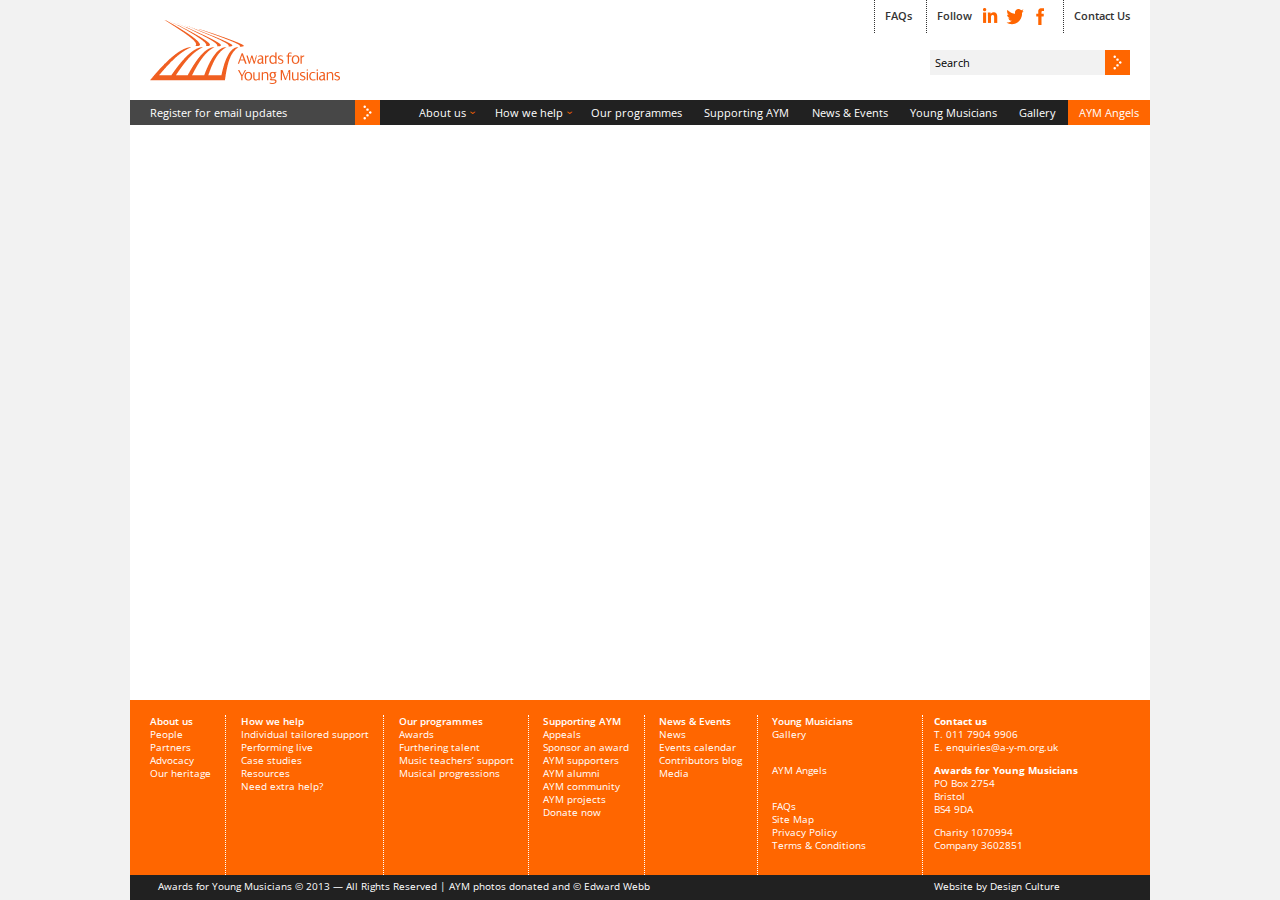
<file: index.html>
<!DOCTYPE html>

<!--	//////////////////////////////////////////////////////////-->
<!--	                                                   		//-->
<!--	Copyright 2013 AWARDS FOR YOUNG MUSICIANS          		//-->
<!--	http://www.a-y-m.org/         					   		//-->
<!--	All rights reserved                                		//-->
<!--	                                                   		//-->
<!--	Coded by Dan Moe & Ruyman Rodriguez @ Design Culture	//-->
<!--	http://www.design-culture.co.uk                    		//-->      
<!--	                                                   		//-->
<!--	//////////////////////////////////////////////////////////-->

<!--[if lt IE 7]>      <html class="no-js lt-ie9 lt-ie8 lt-ie7"> <![endif]-->
<!--[if IE 7]>         <html class="no-js lt-ie9 lt-ie8"> <![endif]-->
<!--[if IE 8]>         <html class="no-js lt-ie9"> <![endif]-->
<!--[if gt IE 8]><!--> <html class="no-js"> <!--<![endif]-->

    <head>
<!--	meta -->    
        <meta charset="utf-8">
        <meta http-equiv="X-UA-Compatible" content="IE=edge,chrome=1">
        <meta name="author" content="Dan Moe &amp; Ruyman Rodriguez">
        <meta name="description" content="">

<!--	styles -->        
        <link rel="stylesheet" href="css/styles.css">

<!--	modernizr -->        
        <script src="js/core/modernizr-2.6.2.min.js"></script>

        <title>Awards for Young Musicians</title>

    </head>

    <body class="">
    	
        <!--[if lt IE 7]>
            <p class="oldbrowser">You are using an <strong>outdated</strong> browser. Please <a href="http://browsehappy.com/">upgrade your browser</a> to improve your experience.</p>
        <![endif]-->
        
		<div id="wrapper">
			
			<header id="masthead">
				<h1><a href=""><b class="hide">Awards for Young Musicians</b></a></h1>
				<div id="header">
					<div id="smallLinks">
						<ul>
							<li><a href="">FAQs</a></li>
							<li>Follow
								<ul id="socialLinks">
									<li><a href="" class="linkedin"><b class="hide">linkedin</b></a></li>
									<li><a href="" class="twitter"><b class="hide">twitter</b></a></li>
									<li><a href="" class="facebook"><b class="hide">facebook</b></a></li>
								</ul>
							</li>
							<li><a href="">Contact Us</a></li>
						</ul>
					</div>
					<form action="#" method="post" id="search-form" class="clearfix">
						<input type="text" size="20" name="" id="search" value="Search">
						<button name="submit" type="submit">&nbsp;</button>
					</form>
				</div>
				<nav id="nav">
					<h6 class="hide">main navigation</h6>
					<form action="#" method="post" id="subscribe-form">
						<input type="text" size="20" name="" id="email-updates" value="Register for email updates">
						<button name="submit" type="submit">&nbsp;</button>
					</form>
					<ul>
						<li>
							<a href="">About us</a>
							<ul>
								<li><a href="">List Item long</a></li>
								<li><a href="">List Item</a></li>
								<li><a href="">List Item really long</a></li>
								<li><a href="">List Item</a></li>
							</ul>
						</li>
						<li>
							<a href="">How we help</a>
							<ul>
								<li><a href="">List Item long</a></li>
								<li><a href="">List Item</a></li>
								<li><a href="">List Item really long</a></li>
								<li><a href="">List Item</a></li>
							</ul>
						</li>
						<li><a href="">Our programmes</a></li>
						<li><a href="">Supporting AYM</a></li>
						<li><a href="">News &amp; Events</a></li>
						<li><a href="">Young Musicians</a></li>
						<li><a href="">Gallery</a></li>
						<li class="angels"><a href="">AYM Angels</a></li>
					</ul>
				</nav>
	        </header>
	        
	        <section id="content" class="clearfix">
	        	
	        </section><!-- /content -->
	        
	        <div id="push">&nbsp;</div>

		</div> <!-- /wrapper -->
        
		<footer id="footer">
        	<nav>
        		<h6 class="hide">site map</h6>
        		<ul id="sitemap" class="clearfix">
	        		<li>
	        			<a href="">About us</a>
	        			<ul>
	        				<li><a href="">People</a></li>
	        				<li><a href="">Partners</a></li>
	        				<li><a href="">Advocacy</a></li>
	        				<li><a href="">Our heritage</a></li>
	        			</ul>
	        		</li>
	        		<li>
	        			<a href="">How we help</a>
	        			<ul>
	        				<li><a href="">Individual tailored support</a></li>
	        				<li><a href="">Performing live</a></li>
	        				<li><a href="">Case studies</a></li>
	        				<li><a href="">Resources</a></li>
	        				<li><a href="">Need extra help?</a></li>
	        			</ul>
	        		</li>
	        		<li>
	        			<a href="">Our programmes</a>
	        			<ul>
	        				<li><a href="">Awards</a></li>
	        				<li><a href="">Furthering talent</a></li>
	        				<li><a href="">Music teachers’ support</a></li>
	        				<li><a href="">Musical progressions</a></li>
	        			</ul>
	        		</li>
	        		<li>
	        			<a href="">Supporting AYM</a>
	        			<ul>
	        				<li><a href="">Appeals</a></li>
	        				<li><a href="">Sponsor an award</a></li>
	        				<li><a href="">AYM supporters</a></li>
	        				<li><a href="">AYM alumni</a></li>
	        				<li><a href="">AYM community</a></li>
	        				<li><a href="">AYM projects</a></li>
	        				<li><a href="">Donate now</a></li>
	        			</ul>
	        		</li>
	        		<li>
	        			<a href="">News &amp; Events</a>
	        			<ul>
	        				<li><a href="">News</a></li>
	        				<li><a href="">Events calendar</a></li>
	        				<li><a href="">Contributors blog</a></li>
	        				<li><a href="">Media</a></li>
	        			</ul>
	        		</li>
	        		<li>
	        			<a href="">Young Musicians</a>
	        			<ul>
	        				<li><a href="">Gallery</a></li>
	        			</ul>
	        			<ul>
	        				<li><a href="">AYM Angels</a></li>
	        			</ul>
	        			<ul>
	        				<li><a href="">FAQs</a></li>
	        				<li><a href="">Site Map</a></li>
							<li><a href="">Privacy Policy</a></li>
	        				<li><a href="">Terms &amp; Conditions</a></li>
	        			</ul>
	        		</li>
        		</ul>
        		<div class="right-column">
        			<p>
        				<strong>Contact us</strong><br/>
        				T. 011 7904 9906<br/>
        				E. <a href="">enquiries@a-y-m.org.uk</a>
        			</p>
        			<p>
        				<strong>Awards for Young Musicians</strong><br/>
        				PO Box 2754<br/>
						Bristol<br/>
						BS4 9DA
					</p>
        			<p>
        				Charity 1070994<br/> Company 3602851
					</p>
        		</div>
        	</nav>
        	
        	<section id="signoff">
        		<h6>Awards for Young Musicians <a href="">©</a> 2013 &mdash; All Rights Reserved  |  AYM photos donated and © Edward Webb</h6>
        		<div class="right-column">
	        		<h6>Website by <a href="http://www.design-culture.co.uk/">Design Culture</a></h6>
        		</div>
        	</section>
        </footer>


<!--	scripts -->
        <script src="http://www.ajax.googleapis.com/ajax/libs/jquery/1.10.1/jquery.min.js"></script>
        <script>window.jQuery || document.write('<script src="js/core/jquery-1.10.1.min.js"><\/script>')</script>
        <script src="js/plugins.js"></script>
        <script src="js/main.js"></script>

<!--	google analytics -->
        <script>
            var _gaq=[['_setAccount','UA-XXXXX-X'],['_trackPageview']];
            (function(d,t){var g=d.createElement(t),s=d.getElementsByTagName(t)[0];
            g.src='//www.google-analytics.com/ga.js';
            s.parentNode.insertBefore(g,s)}(document,'script'));
        </script>
    </body>
</html>
</file>
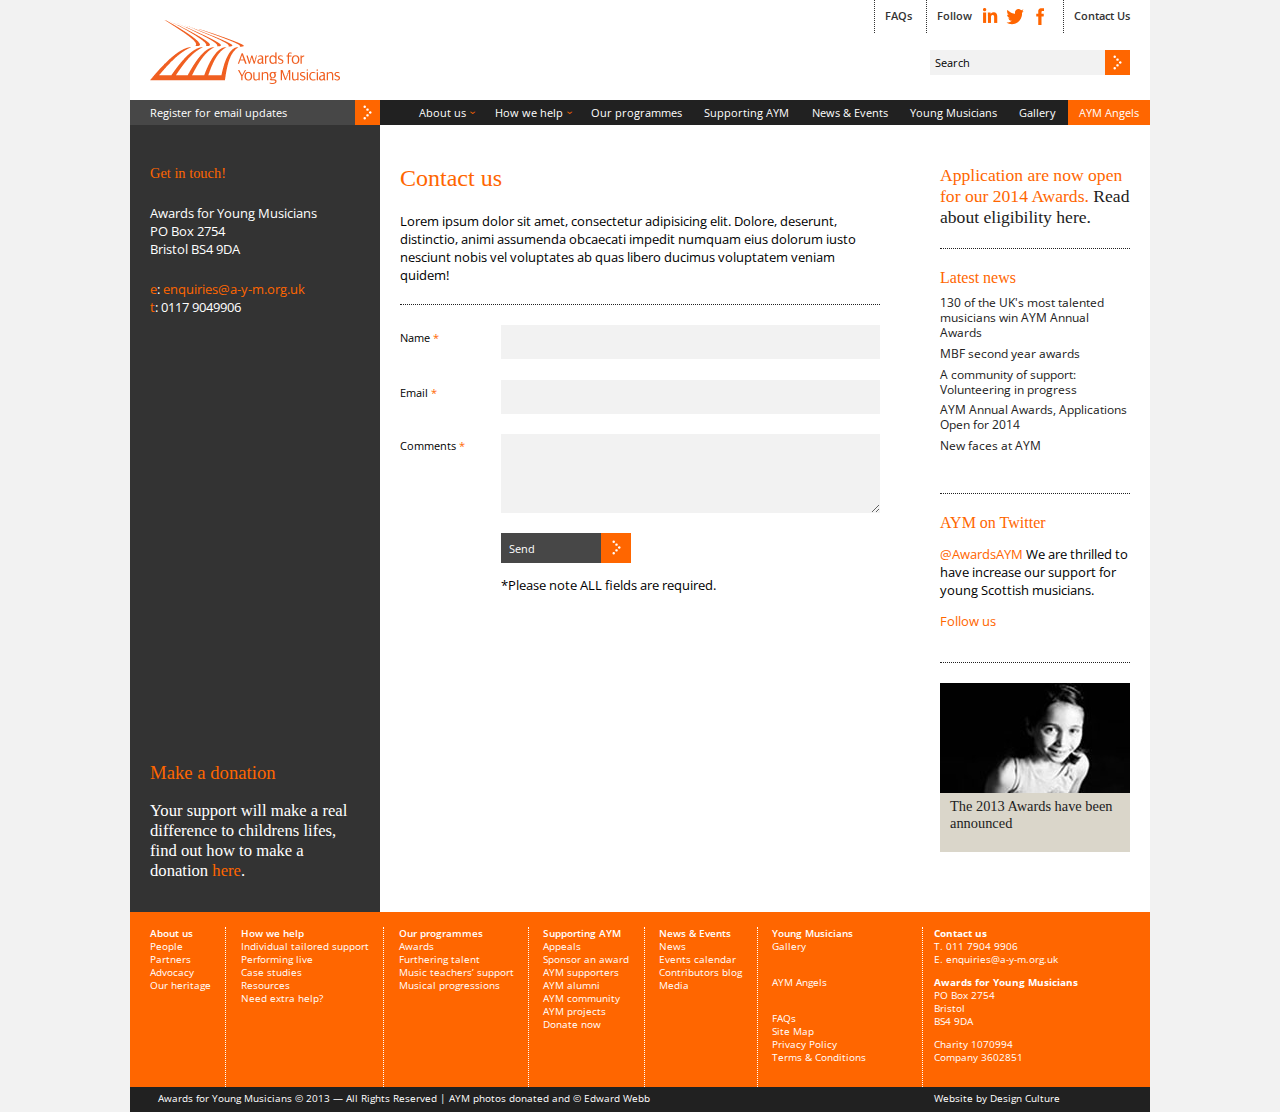
<file: contact.html>
<!DOCTYPE html>

<!--	//////////////////////////////////////////////////////////-->
<!--	                                                   		//-->
<!--	Copyright 2013 AWARDS FOR YOUNG MUSICIANS          		//-->
<!--	http://www.a-y-m.org/         					   		//-->
<!--	All rights reserved                                		//-->
<!--	                                                   		//-->
<!--	Coded by Dan Moe & Ruyman Rodriguez @ Design Culture	//-->
<!--	http://www.design-culture.co.uk                    		//-->      
<!--	                                                   		//-->
<!--	//////////////////////////////////////////////////////////-->

<!--[if lt IE 7]>      <html class="no-js lt-ie9 lt-ie8 lt-ie7"> <![endif]-->
<!--[if IE 7]>         <html class="no-js lt-ie9 lt-ie8"> <![endif]-->
<!--[if IE 8]>         <html class="no-js lt-ie9"> <![endif]-->
<!--[if gt IE 8]><!--> <html class="no-js"> <!--<![endif]-->

    <head>
<!--	meta -->    
        <meta charset="utf-8">
        <meta http-equiv="X-UA-Compatible" content="IE=edge,chrome=1">
        <meta name="author" content="Dan Moe &amp; Ruyman Rodriguez">
        <meta name="description" content="">

<!--	styles -->        
        <link rel="stylesheet" href="css/styles.css">

<!--	modernizr -->        
        <script src="js/core/modernizr-2.6.2.min.js"></script>

        <title>Awards for Young Musicians</title>

    </head>

    <body class="contact">
    	
        <!--[if lt IE 7]>
            <p class="oldbrowser">You are using an <strong>outdated</strong> browser. Please <a href="http://browsehappy.com/">upgrade your browser</a> to improve your experience.</p>
        <![endif]-->
        
		<div id="wrapper">
						
			<header id="masthead">
				<h1><a href=""><b class="hide">Awards for Young Musicians</b></a></h1>
				<div id="header">
					<div id="smallLinks">
						<ul>
							<li><a href="">FAQs</a></li>
							<li>Follow
								<ul id="socialLinks">
									<li><a href="" class="linkedin"><b class="hide">linkedin</b></a></li>
									<li><a href="" class="twitter"><b class="hide">twitter</b></a></li>
									<li><a href="" class="facebook"><b class="hide">facebook</b></a></li>
								</ul>
							</li>
							<li><a href="">Contact Us</a></li>
						</ul>
					</div>
					<form action="#" method="post" id="search-form" class="clearfix">
						<input type="text" size="20" name="" id="search" value="Search">
						<button name="submit" type="submit">&nbsp;</button>
					</form>
				</div>
				<nav id="nav">
					<h6 class="hide">main navigation</h6>
					<form action="#" method="post" id="subscribe-form">
						<input type="text" size="20" name="" id="email-updates" value="Register for email updates">
						<button name="submit" type="submit">&nbsp;</button>
					</form>
					<ul>
						<li>
							<a href="">About us</a>
							<ul>
								<li><a href="">List Item long</a></li>
								<li><a href="">List Item</a></li>
								<li><a href="">List Item really long</a></li>
								<li><a href="">List Item</a></li>
							</ul>
						</li>
						<li>
							<a href="">How we help</a>
							<ul>
								<li><a href="">List Item long</a></li>
								<li><a href="">List Item</a></li>
								<li><a href="">List Item really long</a></li>
								<li><a href="">List Item</a></li>
							</ul>
						</li>
						<li><a href="">Our programmes</a></li>
						<li><a href="">Supporting AYM</a></li>
						<li><a href="">News &amp; Events</a></li>
						<li><a href="">Young Musicians</a></li>
						<li><a href="">Gallery</a></li>
						<li class="angels"><a href="">AYM Angels</a></li>
					</ul>
				</nav>
	        </header>
	        
	        <section id="content" class="clearfix">
	        	
	        	<aside id="LeftSidebar" class="sidebar">
	        	    <h4>Get in touch!</h4>
	        	    <br />
	        	    <p>Awards for Young Musicians</p>
					<p>PO Box 2754</p>
					<p>Bristol BS4 9DA</p>
	        	    <br />
					<p><span class="highlight">e</span>: <a href="">enquiries@a-y-m.org.uk</a></p>
					<p><span class="highlight">t</span>: 0117 9049906</p>
	        	</aside><!-- left-sidebar -->
	        	
	            <div id="MainContent">
	
		    	    <header>
		    	      <h1>Contact us</h1>
		            </header>

                    <p>Lorem ipsum dolor sit amet, consectetur adipisicing elit. Dolore, deserunt, distinctio, animi assumenda obcaecati impedit numquam eius dolorum iusto nesciunt nobis vel voluptates ab quas libero ducimus voluptatem veniam quidem!</p>
                    
                    <form action="" id="contact-form" name="contact-form" method="post" class="clearfix">
                        <label>Name <span class="highlight">*</span></label>
                        <input id="name" name="name" value="" size="30" maxlength="60" type="text" class="formData" />
                        <label>Email <span class="highlight">*</span></label>
                        <input id="email" name="email" value="" size="30" maxlength="80" type="text" class="formData" />
                        <label id="commentsLabel">Comments<span class="highlight"> *</span></label>
                        <textarea id="comments" name="comments" cols="26" rows="5" class="formData"></textarea>
                        <footer>
                        	<div class="send-arrow">
		                        <input id="submit" value="Send" type="submit" />
                        		<div class="buttonBG"></div>
	                        </div>
	                        <p class="caption">*Please note ALL fields are required.</p>
	                        <p class="highlight errors"></p>
                        </footer>
                     </form>
                         
	        	</div><!-- /main-content -->

	        	<aside id="RightSidebar" class="sidebar">
	        		
	        		<header class="hide">
	        			<h6>Widgetised Sidebar</h6>
	        		</header>

	        	    <section class="widget">
	        	        <h2>Application are now open for our 2014 Awards. <a href="#">Read about eligibility here.</a></h2>
	        	    </section>
	        	    
	        	    <section id="LatestNews" class="widget">
	        	        <h3>Latest news</h3>
	        	        <ul>
	        	            <li><a href="#">130 of the UK's most talented musicians win AYM Annual Awards</a></li>
	        	            <li><a href="#">MBF second year awards</a></li>
	        	            <li><a href="#">A community of support: Volunteering in progress</a></li>
	        	            <li><a href="#">AYM Annual Awards, Applications Open for 2014</a></li>
	        	            <li><a href="#">New faces at AYM</a></li>
	        	        </ul>
	        	    </section>
	        	    
	        	    <section class="widget">
	        	        <h3>AYM on Twitter</h3>
	        	        <p><a href="#">@AwardsAYM</a> We are thrilled to have increase our support for young Scottish musicians.</p>
	        	        <p><a href="#">Follow us</a></p>
	        	    </section>
	        	    
	        	    <section class="widget promo">
	        	        <a href="#">
							<img src="img/imgFeatured01.jpg" width="190" height="110" alt="Featured" />
		        	        <h4>The 2013 Awards have been announced</h4>
	        	        </a>
	        	    </section>

	        	</aside><!-- /right-sidebar -->
	        	

	        </section><!-- /content -->
	        
        	<div class="sidebar-panel grey left">
	    	    <div id="LeftInfo">
	    	        <h4>Make a donation</h4>
	    	        <p>Your support will make a real difference to childrens lifes, find out how to make a donation <a href="#">here</a>.</p>
	    	    </div>
        	</div>
	        
	        <div id="push">&nbsp;</div>

		</div> <!-- /wrapper -->
        
		<footer id="footer">
        	<nav>
        		<h6 class="hide">site map</h6>
        		<ul id="sitemap" class="clearfix">
	        		<li>
	        			<a href="">About us</a>
	        			<ul>
	        				<li><a href="">People</a></li>
	        				<li><a href="">Partners</a></li>
	        				<li><a href="">Advocacy</a></li>
	        				<li><a href="">Our heritage</a></li>
	        			</ul>
	        		</li>
	        		<li>
	        			<a href="">How we help</a>
	        			<ul>
	        				<li><a href="">Individual tailored support</a></li>
	        				<li><a href="">Performing live</a></li>
	        				<li><a href="">Case studies</a></li>
	        				<li><a href="">Resources</a></li>
	        				<li><a href="">Need extra help?</a></li>
	        			</ul>
	        		</li>
	        		<li>
	        			<a href="">Our programmes</a>
	        			<ul>
	        				<li><a href="">Awards</a></li>
	        				<li><a href="">Furthering talent</a></li>
	        				<li><a href="">Music teachers’ support</a></li>
	        				<li><a href="">Musical progressions</a></li>
	        			</ul>
	        		</li>
	        		<li>
	        			<a href="">Supporting AYM</a>
	        			<ul>
	        				<li><a href="">Appeals</a></li>
	        				<li><a href="">Sponsor an award</a></li>
	        				<li><a href="">AYM supporters</a></li>
	        				<li><a href="">AYM alumni</a></li>
	        				<li><a href="">AYM community</a></li>
	        				<li><a href="">AYM projects</a></li>
	        				<li><a href="">Donate now</a></li>
	        			</ul>
	        		</li>
	        		<li>
	        			<a href="">News &amp; Events</a>
	        			<ul>
	        				<li><a href="">News</a></li>
	        				<li><a href="">Events calendar</a></li>
	        				<li><a href="">Contributors blog</a></li>
	        				<li><a href="">Media</a></li>
	        			</ul>
	        		</li>
	        		<li>
	        			<a href="">Young Musicians</a>
	        			<ul>
	        				<li><a href="">Gallery</a></li>
	        			</ul>
	        			<ul>
	        				<li><a href="">AYM Angels</a></li>
	        			</ul>
	        			<ul>
	        				<li><a href="">FAQs</a></li>
	        				<li><a href="">Site Map</a></li>
							<li><a href="">Privacy Policy</a></li>
	        				<li><a href="">Terms &amp; Conditions</a></li>
	        			</ul>
	        		</li>
        		</ul>
        		<div class="right-column">
        			<p>
        				<strong>Contact us</strong><br/>
        				T. 011 7904 9906<br/>
        				E. <a href="">enquiries@a-y-m.org.uk</a>
        			</p>
        			<p>
        				<strong>Awards for Young Musicians</strong><br/>
        				PO Box 2754<br/>
						Bristol<br/>
						BS4 9DA
					</p>
        			<p>
        				Charity 1070994<br/> Company 3602851
					</p>
        		</div>
        	</nav>
        	
        	<section id="signoff">
        		<h6>Awards for Young Musicians <a href="">©</a> 2013 &mdash; All Rights Reserved  |  AYM photos donated and © Edward Webb</h6>
        		<div class="right-column">
	        		<h6>Website by <a href="http://www.design-culture.co.uk/">Design Culture</a></h6>
        		</div>
        	</section>
        </footer>


<!--	scripts -->
        <script src="//ajax.googleapis.com/ajax/libs/jquery/1.10.1/jquery.min.js"></script>
        <script>window.jQuery || document.write('<script src="js/core/jquery-1.10.1.min.js"><\/script>')</script>
        <script src="js/plugins.js"></script>
        <script type="text/javascript" src="js/validate.min.js"></script>
        <script src="js/main.js"></script>
        <script type="text/javascript">
            var validator = new FormValidator('contact-form', [{
                name: 'name',
                display: 'Name',    
                rules: 'required'
            }, {
                name: 'email',
                display: 'Email',
                rules: 'required|valid_email'
            }, {
                name: 'comments',
                display: 'Comments',
                rules: 'required'
            }], function(errors, event) {
                var SELECTOR_ERRORS = $('.errors');
                if (errors.length > 0) {
                    SELECTOR_ERRORS.empty();                    
                    for (var i = 0, errorLength = errors.length; i < errorLength; i++) {
                         SELECTOR_ERRORS.append(errors[i].message + '<br />');
                    }                    
                } else {
                    SELECTOR_ERRORS.css({ display: 'none' });
                }
            });
        </script>
              
<!--	google analytics -->
        <script>
            var _gaq=[['_setAccount','UA-XXXXX-X'],['_trackPageview']];
            (function(d,t){var g=d.createElement(t),s=d.getElementsByTagName(t)[0];
            g.src='//www.google-analytics.com/ga.js';
            s.parentNode.insertBefore(g,s)}(document,'script'));
        </script>
    </body>
</html>
</file>
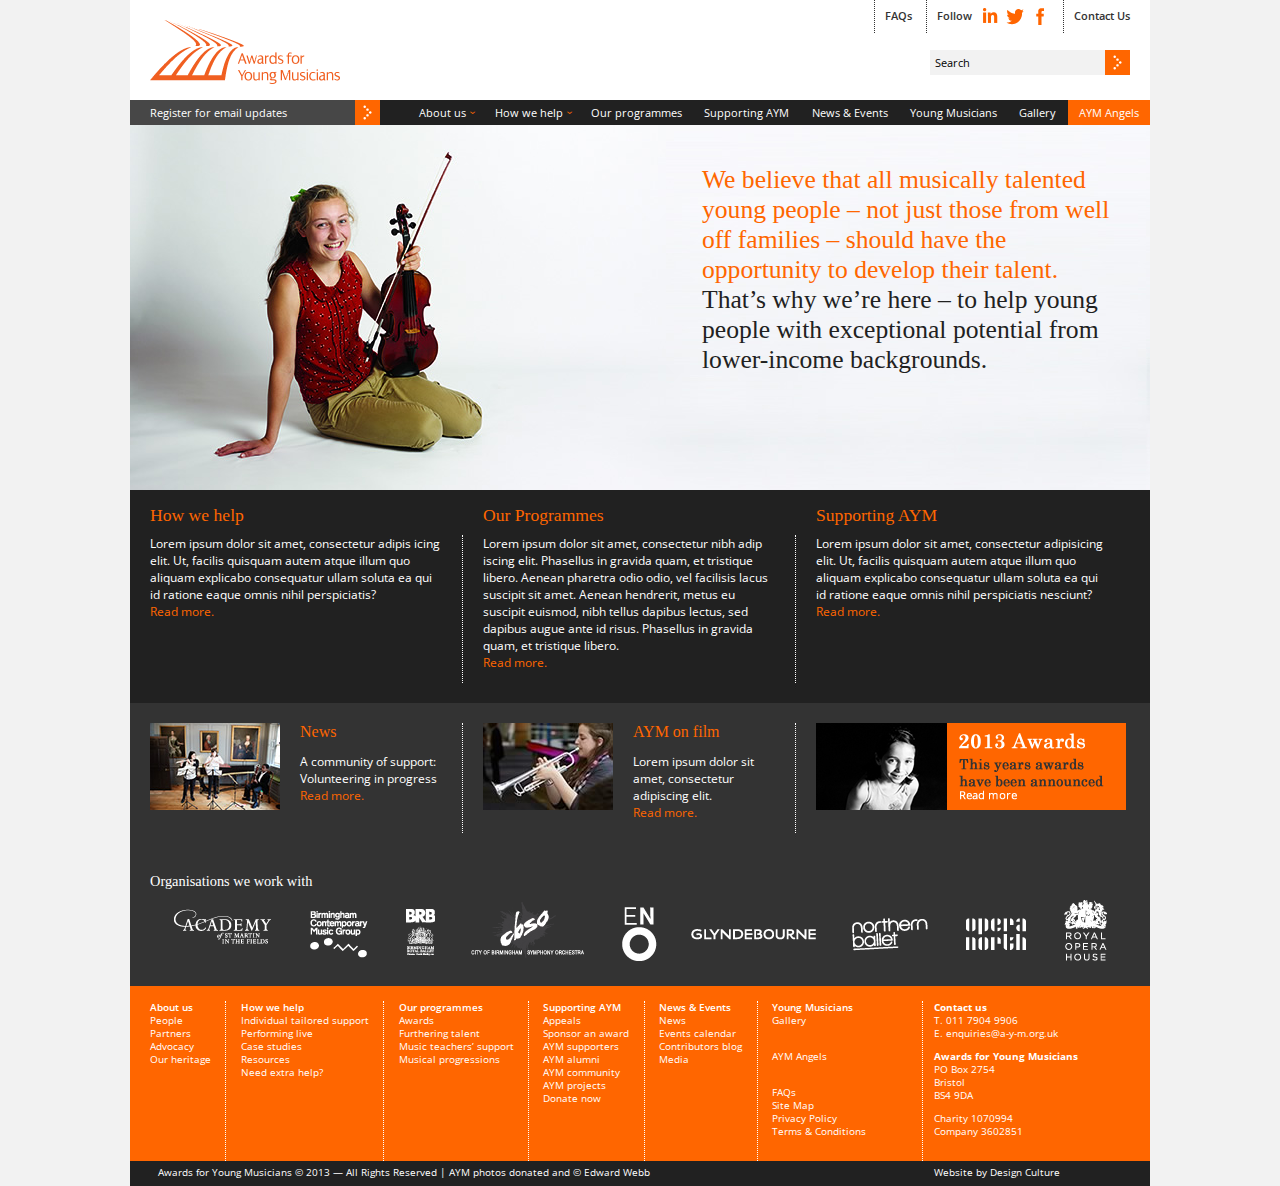
<file: front-page.html>
<!DOCTYPE html>

<!--	//////////////////////////////////////////////////////////-->
<!--	                                                   		//-->
<!--	Copyright 2013 AWARDS FOR YOUNG MUSICIANS          		//-->
<!--	http://www.a-y-m.org/         					   		//-->
<!--	All rights reserved                                		//-->
<!--	                                                   		//-->
<!--	Coded by Dan Moe & Ruyman Rodriguez @ Design Culture	//-->
<!--	http://www.design-culture.co.uk                    		//-->      
<!--	                                                   		//-->
<!--	//////////////////////////////////////////////////////////-->

<!--[if lt IE 7]>      <html class="no-js lt-ie9 lt-ie8 lt-ie7"> <![endif]-->
<!--[if IE 7]>         <html class="no-js lt-ie9 lt-ie8"> <![endif]-->
<!--[if IE 8]>         <html class="no-js lt-ie9"> <![endif]-->
<!--[if gt IE 8]><!--> <html class="no-js"> <!--<![endif]-->

    <head>
<!--	meta -->    
        <meta charset="utf-8">
        <meta http-equiv="X-UA-Compatible" content="IE=edge,chrome=1">
        <meta name="author" content="Dan Moe &amp; Ruyman Rodriguez">
        <meta name="description" content="">

<!--	styles -->        
        <link rel="stylesheet" href="css/styles.css">

<!--	modernizr -->        
        <script src="js/core/modernizr-2.6.2.min.js"></script>

        <title>Awards for Young Musicians</title>

    </head>

    <body class="home">
    	
        <!--[if lt IE 7]>
            <p class="oldbrowser">You are using an <strong>outdated</strong> browser. Please <a href="http://browsehappy.com/">upgrade your browser</a> to improve your experience.</p>
        <![endif]-->
        
		<div id="wrapper">
			
			<header id="masthead">
				<h1><a href=""><b class="hide">Awards for Young Musicians</b></a></h1>
				<div id="header">
					<div id="smallLinks">
						<ul>
							<li><a href="">FAQs</a></li>
							<li>Follow
								<ul id="socialLinks">
									<li><a href="" class="linkedin"><b class="hide">linkedin</b></a></li>
									<li><a href="" class="twitter"><b class="hide">twitter</b></a></li>
									<li><a href="" class="facebook"><b class="hide">facebook</b></a></li>
								</ul>
							</li>
							<li><a href="">Contact Us</a></li>
						</ul>
					</div>
					<form action="#" method="post" id="search-form" class="clearfix">
						<input type="text" size="20" name="" id="search" value="Search">
						<button name="submit" type="submit">&nbsp;</button>
					</form>
				</div>
				<nav id="nav">
					<h6 class="hide">main navigation</h6>
					<form action="#" method="post" id="subscribe-form">
						<input type="text" size="20" name="" id="email-updates" value="Register for email updates">
						<button name="submit" type="submit">&nbsp;</button>
					</form>
					<ul>
						<li>
							<a href="">About us</a>
							<ul>
								<li><a href="">List Item long</a></li>
								<li><a href="">List Item</a></li>
								<li><a href="">List Item really long</a></li>
								<li><a href="">List Item</a></li>
							</ul>
						</li>
						<li>
							<a href="">How we help</a>
							<ul>
								<li><a href="">List Item really really long</a></li>
								<li><a href="">List Item</a></li>
								<li><a href="">List Item really really really long</a></li>
								<li><a href="">List Item</a></li>
							</ul>
						</li>
						<li><a href="">Our programmes</a></li>
						<li><a href="">Supporting AYM</a></li>
						<li><a href="">News &amp; Events</a></li>
						<li><a href="">Young Musicians</a></li>
						<li><a href="">Gallery</a></li>
						<li class="angels"><a href="">AYM Angels</a></li>
					</ul>
				</nav>
	        </header>
	        
	        <section id="content" class="clearfix">

		        <div id="Slider">
					<div class="slide">
			        	<div class="slide-text">
			        		<p>We believe that all musically talented young people – not just those from well off families – should have the opportunity to develop their talent.</p>
			        		<p>That’s why we’re here – to help young people with exceptional potential from lower-income backgrounds.</p>
			        	</div>
		                <img src="img/imgSlider01.jpg" alt="Slider">
		        	</div>
		        	<div class="slide">
			        	<div class="slide-text darkBG">
			        		<p>We believe that all musically talented young people – not just those from well off families – should have the opportunity to develop their talent.</p>
			        		<p>That’s why we’re here – to help young people with exceptional potential from lower-income backgrounds.</p>
			        	</div>
		                <img src="img/imgSlider02.jpg" alt="Slider">
		        	</div>
		        </div>
		        
		        <header id="TopContent" class="clearfix featured-posts">
		        	
					<h1 class="hide">Awards for Young Musicians</h1>

	                <article>
	                	<h2><a href="">How we help</a></h2>
	                    <p>Lorem ipsum dolor sit amet, consectetur adipis icing elit. Ut, facilis quisquam autem atque illum quo aliquam explicabo consequatur ullam soluta ea qui id ratione eaque omnis nihil perspiciatis?<br><a href="#">Read more.</a></p>	    
	                </article>
	                
	                <article>
	                	<h2><a href="">Our Programmes</a></h2>
	                    <p>Lorem ipsum dolor sit amet, consectetur nibh adip iscing elit. Phasellus in gravida quam, et tristique libero. Aenean pharetra odio odio, vel facilisis lacus suscipit sit amet. Aenean hendrerit, metus eu suscipit euismod, nibh tellus dapibus lectus, sed dapibus augue ante id risus. Phasellus in gravida quam, et tristique libero. <br><a href="#">Read more.</a></p>	    
	                </article>
	                
	                <article>
	                	<h2><a href="">Supporting AYM</a></h2>
	                    <p>Lorem ipsum dolor sit amet, consectetur adipisicing elit. Ut, facilis quisquam autem atque illum quo aliquam explicabo consequatur ullam soluta ea qui id ratione eaque omnis nihil perspiciatis nesciunt?<br><a href="#">Read more.</a></p>	    
	                </article>
	                
	            </header>
            
	        	<div id="BottomContent" class="clearfix featured-posts">
	        		
	                <article>
	        	        <img src="img/imgThumbLink02.jpg" width="130" height="87" alt="News">
	                	<h3><a href="">News</a></h3>
	                    <p>A community of support: Volunteering in progress <br><a href="#">Read more.</a></p>	    
	                </article>
	                
	                <article>
	        	        <img src="img/imgThumbLink01.jpg" width="130" height="87" alt="AYM">
	                	<h3><a href="">AYM on film</a></h3>
	                    <p>Lorem ipsum dolor sit amet, consectetur adipiscing elit.<br><a href="#">Read more.</a></p>	    
	                </article>
	                
	                <article>
	                	<a href=""><img src="img/home-promo.png" alt="2013 Awards"/></a>    
	                </article>

	        	</div>
	        	
	        	<footer>
	        		<h4>Organisations we work with</h4>
	        		<a href=""><img src="img/group-logos.png" alt="AYM partner logos"/></a>
	        	</footer>
            
	        </section><!-- /content -->
	        
	        <div id="push">&nbsp;</div>

		</div> <!-- /wrapper -->
        
		<footer id="footer">
        	<nav>
        		<h6 class="hide">site map</h6>
        		<ul id="sitemap" class="clearfix">
	        		<li>
	        			<a href="">About us</a>
	        			<ul>
	        				<li><a href="">People</a></li>
	        				<li><a href="">Partners</a></li>
	        				<li><a href="">Advocacy</a></li>
	        				<li><a href="">Our heritage</a></li>
	        			</ul>
	        		</li>
	        		<li>
	        			<a href="">How we help</a>
	        			<ul>
	        				<li><a href="">Individual tailored support</a></li>
	        				<li><a href="">Performing live</a></li>
	        				<li><a href="">Case studies</a></li>
	        				<li><a href="">Resources</a></li>
	        				<li><a href="">Need extra help?</a></li>
	        			</ul>
	        		</li>
	        		<li>
	        			<a href="">Our programmes</a>
	        			<ul>
	        				<li><a href="">Awards</a></li>
	        				<li><a href="">Furthering talent</a></li>
	        				<li><a href="">Music teachers’ support</a></li>
	        				<li><a href="">Musical progressions</a></li>
	        			</ul>
	        		</li>
	        		<li>
	        			<a href="">Supporting AYM</a>
	        			<ul>
	        				<li><a href="">Appeals</a></li>
	        				<li><a href="">Sponsor an award</a></li>
	        				<li><a href="">AYM supporters</a></li>
	        				<li><a href="">AYM alumni</a></li>
	        				<li><a href="">AYM community</a></li>
	        				<li><a href="">AYM projects</a></li>
	        				<li><a href="">Donate now</a></li>
	        			</ul>
	        		</li>
	        		<li>
	        			<a href="">News &amp; Events</a>
	        			<ul>
	        				<li><a href="">News</a></li>
	        				<li><a href="">Events calendar</a></li>
	        				<li><a href="">Contributors blog</a></li>
	        				<li><a href="">Media</a></li>
	        			</ul>
	        		</li>
	        		<li>
	        			<a href="">Young Musicians</a>
	        			<ul>
	        				<li><a href="">Gallery</a></li>
	        			</ul>
	        			<ul>
	        				<li><a href="">AYM Angels</a></li>
	        			</ul>
	        			<ul>
	        				<li><a href="">FAQs</a></li>
	        				<li><a href="">Site Map</a></li>
							<li><a href="">Privacy Policy</a></li>
	        				<li><a href="">Terms &amp; Conditions</a></li>
	        			</ul>
	        		</li>
        		</ul>
        		<div class="right-column">
        			<p>
        				<strong>Contact us</strong><br/>
        				T. 011 7904 9906<br/>
        				E. <a href="">enquiries@a-y-m.org.uk</a>
        			</p>
        			<p>
        				<strong>Awards for Young Musicians</strong><br/>
        				PO Box 2754<br/>
						Bristol<br/>
						BS4 9DA
					</p>
        			<p>
        				Charity 1070994<br/> Company 3602851
					</p>
        		</div>
        	</nav>
        	
        	<section id="signoff">
        		<h6>Awards for Young Musicians <a href="">©</a> 2013 &mdash; All Rights Reserved  |  AYM photos donated and © Edward Webb</h6>
        		<div class="right-column">
	        		<h6>Website by <a href="http://www.design-culture.co.uk/">Design Culture</a></h6>
        		</div>
        	</section>
        </footer>


<!--	scripts -->
        <script src="http://ajax.googleapis.com/ajax/libs/jquery/1.10.1/jquery.min.js"></script>
        <script>window.jQuery || document.write('<script src="js/core/jquery-1.10.1.min.js"><\/script>')</script>
        <script src="js/plugins.js"></script>
        <script src="js/main.js"></script>
<!--
        <script type="text/javascript" src="http://cloud.github.com/downloads/malsup/cycle/jquery.cycle.all.latest.js"></script>
        <script type="text/javascript">
            $(document).ready(function() {
                $('#Slider').cycle({
                    fx: 'fade' // choose your transition type, ex: fade, scrollUp, shuffle, etc...
                });
            });
        </script>
-->

<!--	google analytics -->
        <script>
            var _gaq=[['_setAccount','UA-XXXXX-X'],['_trackPageview']];
            (function(d,t){var g=d.createElement(t),s=d.getElementsByTagName(t)[0];
            g.src='//www.google-analytics.com/ga.js';
            s.parentNode.insertBefore(g,s)}(document,'script'));
        </script>
    </body>
</html>
</file>
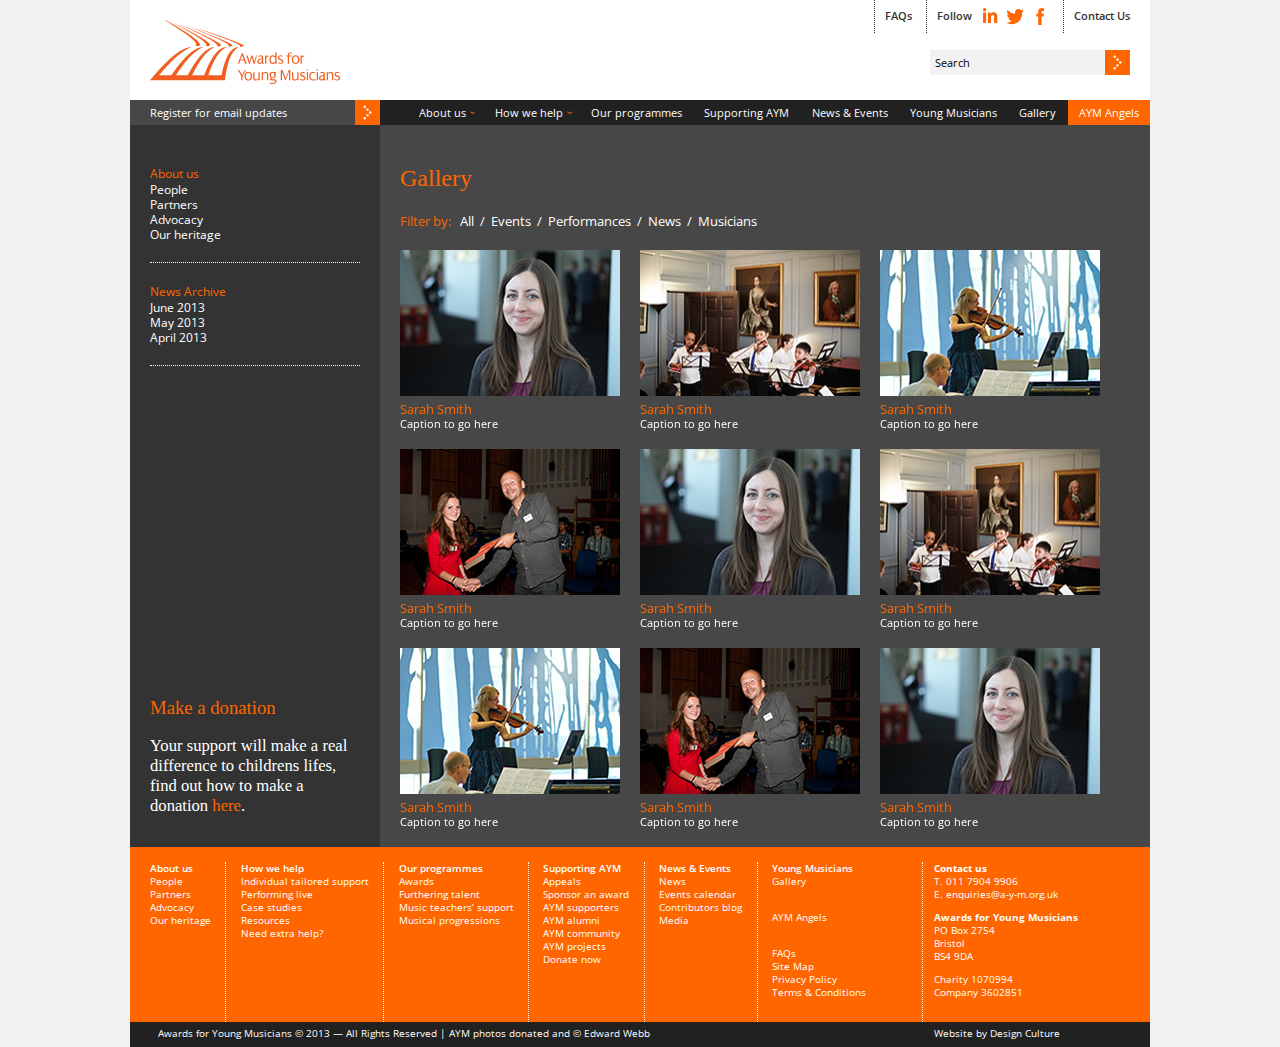
<file: gallery.html>
<!DOCTYPE html>

<!--	//////////////////////////////////////////////////////////-->
<!--	                                                   		//-->
<!--	Copyright 2013 AWARDS FOR YOUNG MUSICIANS          		//-->
<!--	http://www.a-y-m.org/         					   		//-->
<!--	All rights reserved                                		//-->
<!--	                                                   		//-->
<!--	Coded by Dan Moe & Ruyman Rodriguez @ Design Culture	//-->
<!--	http://www.design-culture.co.uk                    		//-->      
<!--	                                                   		//-->
<!--	//////////////////////////////////////////////////////////-->

<!--[if lt IE 7]>      <html class="no-js lt-ie9 lt-ie8 lt-ie7"> <![endif]-->
<!--[if IE 7]>         <html class="no-js lt-ie9 lt-ie8"> <![endif]-->
<!--[if IE 8]>         <html class="no-js lt-ie9"> <![endif]-->
<!--[if gt IE 8]><!--> <html class="no-js"> <!--<![endif]-->

    <head>
<!--	meta -->    
        <meta charset="utf-8">
        <meta http-equiv="X-UA-Compatible" content="IE=edge,chrome=1">
        <meta name="author" content="Dan Moe &amp; Ruyman Rodriguez">
        <meta name="description" content="">

<!--	styles -->        
        <link rel="stylesheet" href="css/styles.css">

<!--	modernizr -->        
        <script src="js/core/modernizr-2.6.2.min.js"></script>

        <title>Awards for Young Musicians</title>

    </head>

    <body class="gallery">
    	
        <!--[if lt IE 7]>
            <p class="oldbrowser">You are using an <strong>outdated</strong> browser. Please <a href="http://browsehappy.com/">upgrade your browser</a> to improve your experience.</p>
        <![endif]-->
        
		<div id="wrapper">
						
			<header id="masthead">
				<h1><a href=""><b class="hide">Awards for Young Musicians</b></a></h1>
				<div id="header">
					<div id="smallLinks">
						<ul>
							<li><a href="">FAQs</a></li>
							<li>Follow
								<ul id="socialLinks">
									<li><a href="" class="linkedin"><b class="hide">linkedin</b></a></li>
									<li><a href="" class="twitter"><b class="hide">twitter</b></a></li>
									<li><a href="" class="facebook"><b class="hide">facebook</b></a></li>
								</ul>
							</li>
							<li><a href="">Contact Us</a></li>
						</ul>
					</div>
					<form action="#" method="post" id="search-form" class="clearfix">
						<input type="text" size="20" name="" id="search" value="Search">
						<button name="submit" type="submit">&nbsp;</button>
					</form>
				</div>
				<nav id="nav">
					<h6 class="hide">main navigation</h6>
					<form action="#" method="post" id="subscribe-form">
						<input type="text" size="20" name="" id="email-updates" value="Register for email updates">
						<button name="submit" type="submit">&nbsp;</button>
					</form>
					<ul>
						<li>
							<a href="">About us</a>
							<ul>
								<li><a href="">List Item long</a></li>
								<li><a href="">List Item</a></li>
								<li><a href="">List Item really long</a></li>
								<li><a href="">List Item</a></li>
							</ul>
						</li>
						<li>
							<a href="">How we help</a>
							<ul>
								<li><a href="">List Item long</a></li>
								<li><a href="">List Item</a></li>
								<li><a href="">List Item really long</a></li>
								<li><a href="">List Item</a></li>
							</ul>
						</li>
						<li><a href="">Our programmes</a></li>
						<li><a href="">Supporting AYM</a></li>
						<li><a href="">News &amp; Events</a></li>
						<li><a href="">Young Musicians</a></li>
						<li><a href="">Gallery</a></li>
						<li class="angels"><a href="">AYM Angels</a></li>
					</ul>
				</nav>
	        </header>
	        
	        <section id="content" class="clearfix">
	        	
	        	<aside id="LeftSidebar" class="sidebar">
	        	    <h4 class="hide">Sidebar Navigation</h4>
	        	    <nav>
	        	    	<header>
			        	    <h5>About us</h5>
	        	    	</header>
	        	        <ul class="menu">
	        	            <li><a href="#">People</a></li>
	        	            <li><a href="#">Partners</a></li>
	        	            <li><a href="#">Advocacy</a></li>
	        	            <li><a href="#">Our heritage</a></li>
	        	        </ul>
	        	    </nav>
	        	    <nav>
	        	    	<header>
			        	    <h5>News Archive</h5>
	        	    	</header>
	        	        <ul class="menu">
	        	            <li><a href="#">June 2013</a></li>
	        	            <li><a href="#">May 2013</a></li>
	        	            <li><a href="#">April 2013</a></li>
	        	        </ul>
	        	    </nav>
	        	</aside><!-- left-sidebar -->
	        	
	            <div id="MainContent">
	
		    	    <header>
		                <h1>Gallery</h1>
		            </header>

	        	    <div id="Filter">
                        Filter by: <a href="#" data-filter="*">All</a>
                        <a href="#" data-filter=".events">Events</a>
                        <a href="#" data-filter=".performances">Performances</a>
                        <a href="#" data-filter=".news">News</a>
                        <a href="#" data-filter=".musicians">Musicians</a>
                    </div>
                    
                    <div id="ItemsGallery">
                    	
                        <article class="events performances">
                            <a href="img/imgGalleryBig01.jpg" class="popUp" rel="gallery">
                                <img src="img/imgGallery01.jpg" width="220" height="146" alt="Gallery 01">
                                <hgroup>
	                                <h3>Sarah Smith</h3>
	                                <h4>Caption to go here</h4>
                                </hgroup>
                            </a>
                        </article>
                        
                        <article class="performances">
                            <a href="img/imgGalleryBig01.jpg" class="popUp" rel="gallery">
                                <img src="img/imgGallery02.jpg" width="220" height="146" alt="Gallery 02">
                                <hgroup>
	                                <h3>Sarah Smith</h3>
	                                <h4>Caption to go here</h4>
                                </hgroup>
                            </a>
                        </article>
                        
                        <article class="musicians performances">
                            <a href="img/imgGalleryBig01.jpg" class="popUp" rel="gallery">
                                <img src="img/imgGallery03.jpg" width="220" height="146" alt="Gallery 03">
                                <hgroup>
	                                <h3>Sarah Smith</h3>
	                                <h4>Caption to go here</h4>
                                </hgroup>
                            </a>
                        </article>
                        
                        <article class="news performances">
                            <a href="img/imgGalleryBig01.jpg" class="popUp" rel="gallery">
                                <img src="img/imgGallery04.jpg" width="220" height="146" alt="Gallery 04">
                                <hgroup>
	                                <h3>Sarah Smith</h3>
	                                <h4>Caption to go here</h4>
                                </hgroup>
                            </a>
                        </article>
                        
                        <article class="news musicians">
                            <a href="img/imgGalleryBig01.jpg" class="popUp" rel="gallery">
                                <img src="img/imgGallery01.jpg" width="220" height="146" alt="Gallery 01">
                                <hgroup>
	                                <h3>Sarah Smith</h3>
	                                <h4>Caption to go here</h4>
                                </hgroup>
                            </a>
                        </article>
                        
                        <article class="events">
                            <a href="img/imgGalleryBig01.jpg" class="popUp" rel="gallery">
                                <img src="img/imgGallery02.jpg" width="220" height="146" alt="Gallery 02">
                                <hgroup>
	                                <h3>Sarah Smith</h3>
	                                <h4>Caption to go here</h4>
                                </hgroup>
                            </a>
                        </article>
                        
                        <article class="news">
                            <a href="img/imgGalleryBig01.jpg" class="popUp" rel="gallery">
                                <img src="img/imgGallery03.jpg" width="220" height="146" alt="Gallery 03">
                                <hgroup>
	                                <h3>Sarah Smith</h3>
	                                <h4>Caption to go here</h4>
                                </hgroup>
                            </a>
                        </article>
                        
                        <article class="events musicians">
                            <a href="img/imgGalleryBig01.jpg" class="popUp" rel="gallery">
                                <img src="img/imgGallery04.jpg" width="220" height="146" alt="Gallery 04">
                                <hgroup>
	                                <h3>Sarah Smith</h3>
	                                <h4>Caption to go here</h4>
                                </hgroup>
                            </a>
                        </article>
                        
                        <article class="musicians">
                            <a href="img/imgGalleryBig01.jpg" class="popUp" rel="gallery">
                                <img src="img/imgGallery01.jpg" width="220" height="146" alt="Gallery 01">
                                <hgroup>
	                                <h3>Sarah Smith</h3>
	                                <h4>Caption to go here</h4>
                                </hgroup>
                            </a>
                        </article>
                        
                    </div>

	        	</div><!-- /main-content -->

	        </section><!-- /content -->
	        
        	<div class="sidebar-panel grey left">
	    	    <div id="LeftInfo">
	    	        <h4>Make a donation</h4>
	    	        <p>Your support will make a real difference to childrens lifes, find out how to make a donation <a href="#">here</a>.</p>
	    	    </div>
        	</div>

	        <div id="push">&nbsp;</div>

		</div> <!-- /wrapper -->
        
		<footer id="footer">
        	<nav>
        		<h6 class="hide">site map</h6>
        		<ul id="sitemap" class="clearfix">
	        		<li>
	        			<a href="">About us</a>
	        			<ul>
	        				<li><a href="">People</a></li>
	        				<li><a href="">Partners</a></li>
	        				<li><a href="">Advocacy</a></li>
	        				<li><a href="">Our heritage</a></li>
	        			</ul>
	        		</li>
	        		<li>
	        			<a href="">How we help</a>
	        			<ul>
	        				<li><a href="">Individual tailored support</a></li>
	        				<li><a href="">Performing live</a></li>
	        				<li><a href="">Case studies</a></li>
	        				<li><a href="">Resources</a></li>
	        				<li><a href="">Need extra help?</a></li>
	        			</ul>
	        		</li>
	        		<li>
	        			<a href="">Our programmes</a>
	        			<ul>
	        				<li><a href="">Awards</a></li>
	        				<li><a href="">Furthering talent</a></li>
	        				<li><a href="">Music teachers’ support</a></li>
	        				<li><a href="">Musical progressions</a></li>
	        			</ul>
	        		</li>
	        		<li>
	        			<a href="">Supporting AYM</a>
	        			<ul>
	        				<li><a href="">Appeals</a></li>
	        				<li><a href="">Sponsor an award</a></li>
	        				<li><a href="">AYM supporters</a></li>
	        				<li><a href="">AYM alumni</a></li>
	        				<li><a href="">AYM community</a></li>
	        				<li><a href="">AYM projects</a></li>
	        				<li><a href="">Donate now</a></li>
	        			</ul>
	        		</li>
	        		<li>
	        			<a href="">News &amp; Events</a>
	        			<ul>
	        				<li><a href="">News</a></li>
	        				<li><a href="">Events calendar</a></li>
	        				<li><a href="">Contributors blog</a></li>
	        				<li><a href="">Media</a></li>
	        			</ul>
	        		</li>
	        		<li>
	        			<a href="">Young Musicians</a>
	        			<ul>
	        				<li><a href="">Gallery</a></li>
	        			</ul>
	        			<ul>
	        				<li><a href="">AYM Angels</a></li>
	        			</ul>
	        			<ul>
	        				<li><a href="">FAQs</a></li>
	        				<li><a href="">Site Map</a></li>
							<li><a href="">Privacy Policy</a></li>
	        				<li><a href="">Terms &amp; Conditions</a></li>
	        			</ul>
	        		</li>
        		</ul>
        		<div class="right-column">
        			<p>
        				<strong>Contact us</strong><br/>
        				T. 011 7904 9906<br/>
        				E. <a href="">enquiries@a-y-m.org.uk</a>
        			</p>
        			<p>
        				<strong>Awards for Young Musicians</strong><br/>
        				PO Box 2754<br/>
						Bristol<br/>
						BS4 9DA
					</p>
        			<p>
        				Charity 1070994<br/> Company 3602851
					</p>
        		</div>
        	</nav>
        	
        	<section id="signoff">
        		<h6>Awards for Young Musicians <a href="">©</a> 2013 &mdash; All Rights Reserved  |  AYM photos donated and © Edward Webb</h6>
        		<div class="right-column">
	        		<h6>Website by <a href="http://www.design-culture.co.uk/">Design Culture</a></h6>
        		</div>
        	</section>
        </footer>


<!--	scripts -->
        <script src="http://ajax.googleapis.com/ajax/libs/jquery/1.10.1/jquery.min.js"></script>
        <script>window.jQuery || document.write('<script src="js/core/jquery-1.10.1.min.js"><\/script>')</script>    
        <script src="js/plugins.js"></script>
        <script src="js/main.js"></script>
        
<!--    FancyBox -->
        <link rel="stylesheet" href="css/fancybox/jquery.fancybox.css" type="text/css" media="screen" />
        <script type="text/javascript" src="js/jquery.fancybox.pack.js"></script>
        <script type="text/javascript">
            $(document).ready(function() {
                $(".popUp").fancybox();
            });
        </script>

<!--	google analytics -->
        <script>
            var _gaq=[['_setAccount','UA-XXXXX-X'],['_trackPageview']];
            (function(d,t){var g=d.createElement(t),s=d.getElementsByTagName(t)[0];
            g.src='//www.google-analytics.com/ga.js';
            s.parentNode.insertBefore(g,s)}(document,'script'));
        </script>
    </body>
</html>
</file>
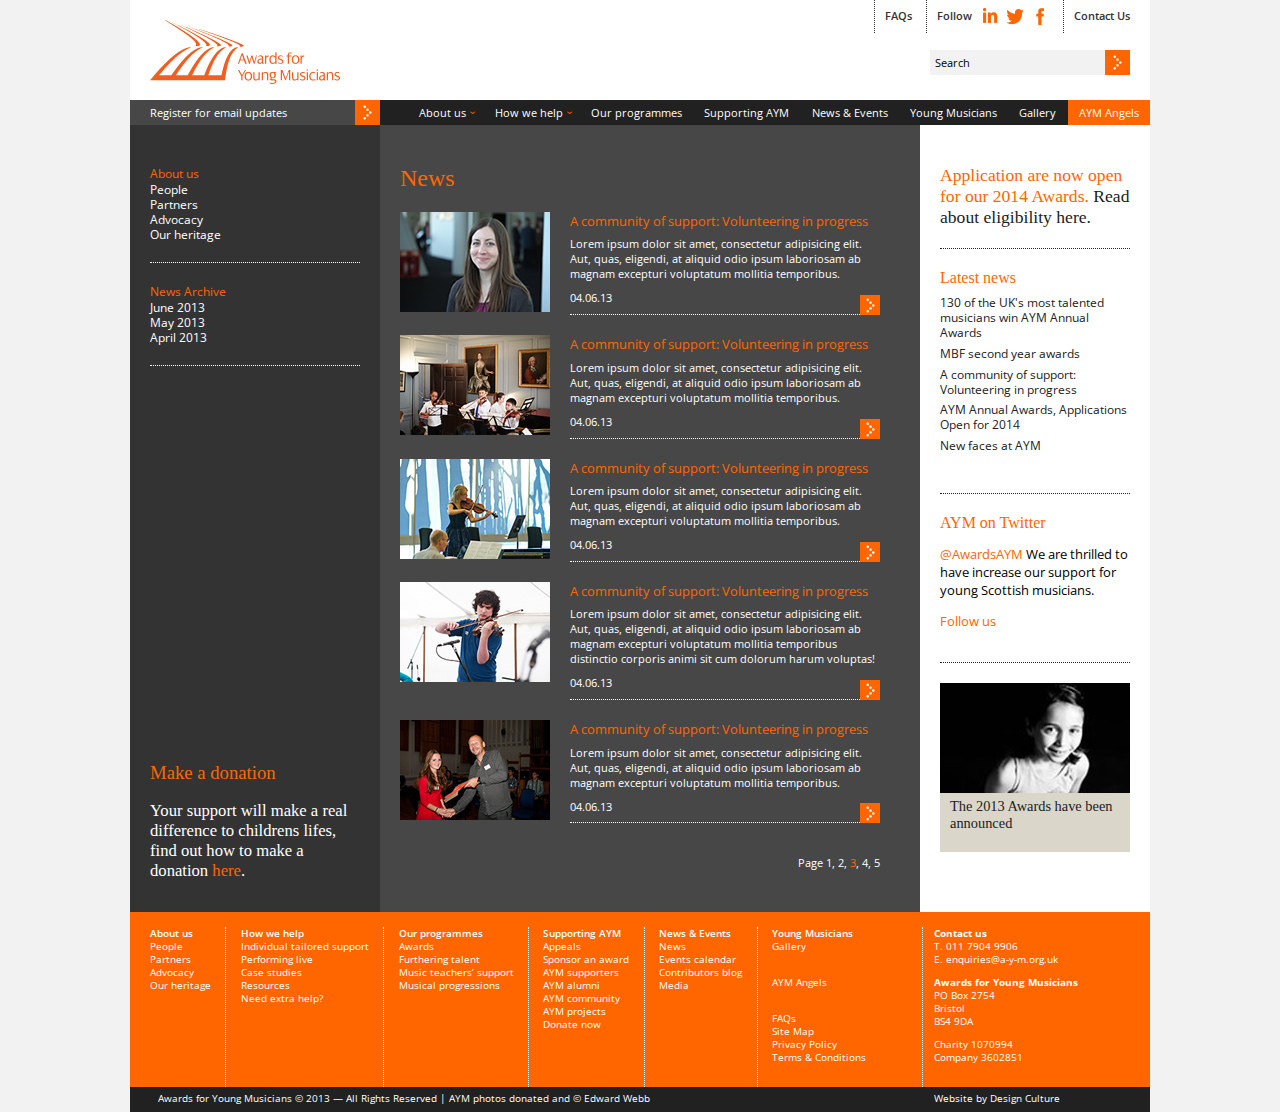
<file: news.html>
<!DOCTYPE html>

<!--	//////////////////////////////////////////////////////////-->
<!--	                                                   		//-->
<!--	Copyright 2013 AWARDS FOR YOUNG MUSICIANS          		//-->
<!--	http://www.a-y-m.org/         					   		//-->
<!--	All rights reserved                                		//-->
<!--	                                                   		//-->
<!--	Coded by Dan Moe & Ruyman Rodriguez @ Design Culture	//-->
<!--	http://www.design-culture.co.uk                    		//-->      
<!--	                                                   		//-->
<!--	//////////////////////////////////////////////////////////-->

<!--[if lt IE 7]>      <html class="no-js lt-ie9 lt-ie8 lt-ie7"> <![endif]-->
<!--[if IE 7]>         <html class="no-js lt-ie9 lt-ie8"> <![endif]-->
<!--[if IE 8]>         <html class="no-js lt-ie9"> <![endif]-->
<!--[if gt IE 8]><!--> <html class="no-js"> <!--<![endif]-->

    <head>
<!--	meta -->    
        <meta charset="utf-8">
        <meta http-equiv="X-UA-Compatible" content="IE=edge,chrome=1">
        <meta name="author" content="Dan Moe &amp; Ruyman Rodriguez">
        <meta name="description" content="">

<!--	styles -->        
        <link rel="stylesheet" href="css/styles.css">

<!--	modernizr -->        
        <script src="js/core/modernizr-2.6.2.min.js"></script>

        <title>Awards for Young Musicians</title>

    </head>

    <body class="news">
    	
        <!--[if lt IE 7]>
            <p class="oldbrowser">You are using an <strong>outdated</strong> browser. Please <a href="http://browsehappy.com/">upgrade your browser</a> to improve your experience.</p>
        <![endif]-->
        
		<div id="wrapper">
						
			<header id="masthead">
				<h1><a href=""><b class="hide">Awards for Young Musicians</b></a></h1>
				<div id="header">
					<div id="smallLinks">
						<ul>
							<li><a href="">FAQs</a></li>
							<li>Follow
								<ul id="socialLinks">
									<li><a href="" class="linkedin"><b class="hide">linkedin</b></a></li>
									<li><a href="" class="twitter"><b class="hide">twitter</b></a></li>
									<li><a href="" class="facebook"><b class="hide">facebook</b></a></li>
								</ul>
							</li>
							<li><a href="">Contact Us</a></li>
						</ul>
					</div>
					<form action="#" method="post" id="search-form" class="clearfix">
						<input type="text" size="20" name="" id="search" value="Search">
						<button name="submit" type="submit">&nbsp;</button>
					</form>
				</div>
				<nav id="nav">
					<h6 class="hide">main navigation</h6>
					<form action="#" method="post" id="subscribe-form">
						<input type="text" size="20" name="" id="email-updates" value="Register for email updates">
						<button name="submit" type="submit">&nbsp;</button>
					</form>
					<ul>
						<li>
							<a href="">About us</a>
							<ul>
								<li><a href="">List Item long</a></li>
								<li><a href="">List Item</a></li>
								<li><a href="">List Item really long</a></li>
								<li><a href="">List Item</a></li>
							</ul>
						</li>
						<li>
							<a href="">How we help</a>
							<ul>
								<li><a href="">List Item long</a></li>
								<li><a href="">List Item</a></li>
								<li><a href="">List Item really long</a></li>
								<li><a href="">List Item</a></li>
							</ul>
						</li>
						<li><a href="">Our programmes</a></li>
						<li><a href="">Supporting AYM</a></li>
						<li><a href="">News &amp; Events</a></li>
						<li><a href="">Young Musicians</a></li>
						<li><a href="">Gallery</a></li>
						<li class="angels"><a href="">AYM Angels</a></li>
					</ul>
				</nav>
	        </header>
	        
	        <section id="content" class="clearfix">
	        	
	        	<aside id="LeftSidebar" class="sidebar">
	        	    <h4 class="hide">Sidebar Navigation</h4>
	        	    <nav>
	        	    	<header>
			        	    <h5>About us</h5>
	        	    	</header>
	        	        <ul class="menu">
	        	            <li><a href="#">People</a></li>
	        	            <li><a href="#">Partners</a></li>
	        	            <li><a href="#">Advocacy</a></li>
	        	            <li><a href="#">Our heritage</a></li>
	        	        </ul>
	        	    </nav>
	        	    <nav>
	        	    	<header>
			        	    <h5>News Archive</h5>
	        	    	</header>
	        	        <ul class="menu">
	        	            <li><a href="#">June 2013</a></li>
	        	            <li><a href="#">May 2013</a></li>
	        	            <li><a href="#">April 2013</a></li>
	        	        </ul>
	        	    </nav>
	        	</aside><!-- left-sidebar -->
	        	
	            <section id="MainContent">
	
		    	    <header>
		                <h1>News</h1>
		            </header>

                    <article>
                        <a href="#"><img src="img/imgNews01.jpg" width="150" height="100" alt="News 01"></a>
                        <div class="itemNews">
                            <a href="#"><h3>A community of support: Volunteering in progress</h3></a>
                            <p>Lorem ipsum dolor sit amet, consectetur adipisicing elit. Aut, quas, eligendi, at aliquid odio ipsum laboriosam ab magnam excepturi voluptatum mollitia temporibus.</p>
                            <p class="date">04.06.13</p>
                            <a href="#" class="readMore"><span>read more</span></a>
                        </div>
                    </article>
                    
                    <article>
                        <a href="#"><img src="img/imgNews02.jpg" width="150" height="100" alt="News 02"></a>
                        <div class="itemNews">
                            <a href="#"><h3>A community of support: Volunteering in progress</h3></a>
                            <p>Lorem ipsum dolor sit amet, consectetur adipisicing elit. Aut, quas, eligendi, at aliquid odio ipsum laboriosam ab magnam excepturi voluptatum mollitia temporibus.</p>
                            <p class="date">04.06.13</p>
                            <a href="#" class="readMore"><span>read more</span></a>
                        </div>
                    </article>
                    
                    <article>
                        <a href="#"><img src="img/imgNews03.jpg" width="150" height="100" alt="News 03"></a>
                        <div class="itemNews">
                            <a href="#"><h3>A community of support: Volunteering in progress</h3></a>
                            <p>Lorem ipsum dolor sit amet, consectetur adipisicing elit. Aut, quas, eligendi, at aliquid odio ipsum laboriosam ab magnam excepturi voluptatum mollitia temporibus.</p>
                            <p class="date">04.06.13</p>
                            <a href="#" class="readMore"><span>read more</span></a>
                        </div>
                    </article>
                    
                    <article>
                        <a href="#"><img src="img/imgNews04.jpg" width="150" height="100" alt="News 04"></a>
                        <div class="itemNews">
                            <a href="#"><h3>A community of support: Volunteering in progress</h3></a>
                            <p>Lorem ipsum dolor sit amet, consectetur adipisicing elit. Aut, quas, eligendi, at aliquid odio ipsum laboriosam ab magnam excepturi voluptatum mollitia temporibus distinctio corporis animi sit cum dolorum harum voluptas!</p>
                            <p class="date">04.06.13</p>
                            <a href="#" class="readMore"><span>read more</span></a>
                        </div>
                    </article>
                    
                    <article>
                        <a href="#"><img src="img/imgNews05.jpg" width="150" height="100" alt="News 05"></a>
                        <div class="itemNews">
                            <a href="#"><h3>A community of support: Volunteering in progress</h3></a>
                            <p>Lorem ipsum dolor sit amet, consectetur adipisicing elit. Aut, quas, eligendi, at aliquid odio ipsum laboriosam ab magnam excepturi voluptatum mollitia temporibus.</p>
                            <p class="date">04.06.13</p>
                            <a href="#" class="readMore"><span>read more</span></a>
                        </div>
                    </article>
                    
                    <div id="Pagination">
                        <p>
                            <span>Page </span>
                            <a href="">1</a><span>, </span>
                            <a href="#">2</a><span>, </span>
                            3<span>, </span>
                            <a href="#">4</a><span>, </span>
                            <a href="#">5</a>
                        </p>
                    </div>

	        	</section><!-- /main-content -->

	        	<aside id="RightSidebar" class="sidebar">
	        		
	        		<header class="hide">
	        			<h6>Widgetised Sidebar</h6>
	        		</header>

	        	    <section class="widget">
	        	        <h2>Application are now open for our 2014 Awards. <a href="#">Read about eligibility here.</a></h2>
	        	    </section>
	        	    
	        	    <section id="LatestNews" class="widget">
	        	        <h3>Latest news</h3>
	        	        <ul>
	        	            <li><a href="#">130 of the UK's most talented musicians win AYM Annual Awards</a></li>
	        	            <li><a href="#">MBF second year awards</a></li>
	        	            <li><a href="#">A community of support: Volunteering in progress</a></li>
	        	            <li><a href="#">AYM Annual Awards, Applications Open for 2014</a></li>
	        	            <li><a href="#">New faces at AYM</a></li>
	        	        </ul>
	        	    </section>
	        	    
	        	    <section class="widget">
	        	        <h3>AYM on Twitter</h3>
	        	        <p><a href="#">@AwardsAYM</a> We are thrilled to have increase our support for young Scottish musicians.</p>
	        	        <p><a href="#">Follow us</a></p>
	        	    </section>
	        	    
	        	    <section class="widget promo">
	        	        <a href="#">
							<img src="img/imgFeatured01.jpg" width="190" height="110" alt="Featured" />
		        	        <h4>The 2013 Awards have been announced</h4>
	        	        </a>
	        	    </section>

	        	</aside><!-- /right-sidebar -->
	        	

	        </section><!-- /content -->
	        
        	<div class="sidebar-panel grey left">
	    	    <div id="LeftInfo">
	    	        <h4>Make a donation</h4>
	    	        <p>Your support will make a real difference to childrens lifes, find out how to make a donation <a href="#">here</a>.</p>
	    	    </div>
        	</div>
        	
        	<div class="sidebar-panel white right"></div>
	        
	        <div id="push">&nbsp;</div>

		</div> <!-- /wrapper -->
        
		<footer id="footer">
        	<nav>
        		<h6 class="hide">site map</h6>
        		<ul id="sitemap" class="clearfix">
	        		<li>
	        			<a href="">About us</a>
	        			<ul>
	        				<li><a href="">People</a></li>
	        				<li><a href="">Partners</a></li>
	        				<li><a href="">Advocacy</a></li>
	        				<li><a href="">Our heritage</a></li>
	        			</ul>
	        		</li>
	        		<li>
	        			<a href="">How we help</a>
	        			<ul>
	        				<li><a href="">Individual tailored support</a></li>
	        				<li><a href="">Performing live</a></li>
	        				<li><a href="">Case studies</a></li>
	        				<li><a href="">Resources</a></li>
	        				<li><a href="">Need extra help?</a></li>
	        			</ul>
	        		</li>
	        		<li>
	        			<a href="">Our programmes</a>
	        			<ul>
	        				<li><a href="">Awards</a></li>
	        				<li><a href="">Furthering talent</a></li>
	        				<li><a href="">Music teachers’ support</a></li>
	        				<li><a href="">Musical progressions</a></li>
	        			</ul>
	        		</li>
	        		<li>
	        			<a href="">Supporting AYM</a>
	        			<ul>
	        				<li><a href="">Appeals</a></li>
	        				<li><a href="">Sponsor an award</a></li>
	        				<li><a href="">AYM supporters</a></li>
	        				<li><a href="">AYM alumni</a></li>
	        				<li><a href="">AYM community</a></li>
	        				<li><a href="">AYM projects</a></li>
	        				<li><a href="">Donate now</a></li>
	        			</ul>
	        		</li>
	        		<li>
	        			<a href="">News &amp; Events</a>
	        			<ul>
	        				<li><a href="">News</a></li>
	        				<li><a href="">Events calendar</a></li>
	        				<li><a href="">Contributors blog</a></li>
	        				<li><a href="">Media</a></li>
	        			</ul>
	        		</li>
	        		<li>
	        			<a href="">Young Musicians</a>
	        			<ul>
	        				<li><a href="">Gallery</a></li>
	        			</ul>
	        			<ul>
	        				<li><a href="">AYM Angels</a></li>
	        			</ul>
	        			<ul>
	        				<li><a href="">FAQs</a></li>
	        				<li><a href="">Site Map</a></li>
							<li><a href="">Privacy Policy</a></li>
	        				<li><a href="">Terms &amp; Conditions</a></li>
	        			</ul>
	        		</li>
        		</ul>
        		<div class="right-column">
        			<p>
        				<strong>Contact us</strong><br/>
        				T. 011 7904 9906<br/>
        				E. <a href="">enquiries@a-y-m.org.uk</a>
        			</p>
        			<p>
        				<strong>Awards for Young Musicians</strong><br/>
        				PO Box 2754<br/>
						Bristol<br/>
						BS4 9DA
					</p>
        			<p>
        				Charity 1070994<br/> Company 3602851
					</p>
        		</div>
        	</nav>
        	
        	<section id="signoff">
        		<h6>Awards for Young Musicians <a href="">©</a> 2013 &mdash; All Rights Reserved  |  AYM photos donated and © Edward Webb</h6>
        		<div class="right-column">
	        		<h6>Website by <a href="http://www.design-culture.co.uk/">Design Culture</a></h6>
        		</div>
        	</section>
        </footer>


<!--	scripts -->
        <script src="//ajax.googleapis.com/ajax/libs/jquery/1.10.1/jquery.min.js"></script>
        <script>window.jQuery || document.write('<script src="js/core/jquery-1.10.1.min.js"><\/script>')</script>
        <script src="js/plugins.js"></script>
        <script src="js/main.js"></script>

<!--	google analytics -->
        <script>
            var _gaq=[['_setAccount','UA-XXXXX-X'],['_trackPageview']];
            (function(d,t){var g=d.createElement(t),s=d.getElementsByTagName(t)[0];
            g.src='//www.google-analytics.com/ga.js';
            s.parentNode.insertBefore(g,s)}(document,'script'));
        </script>
    </body>
</html>
</file>
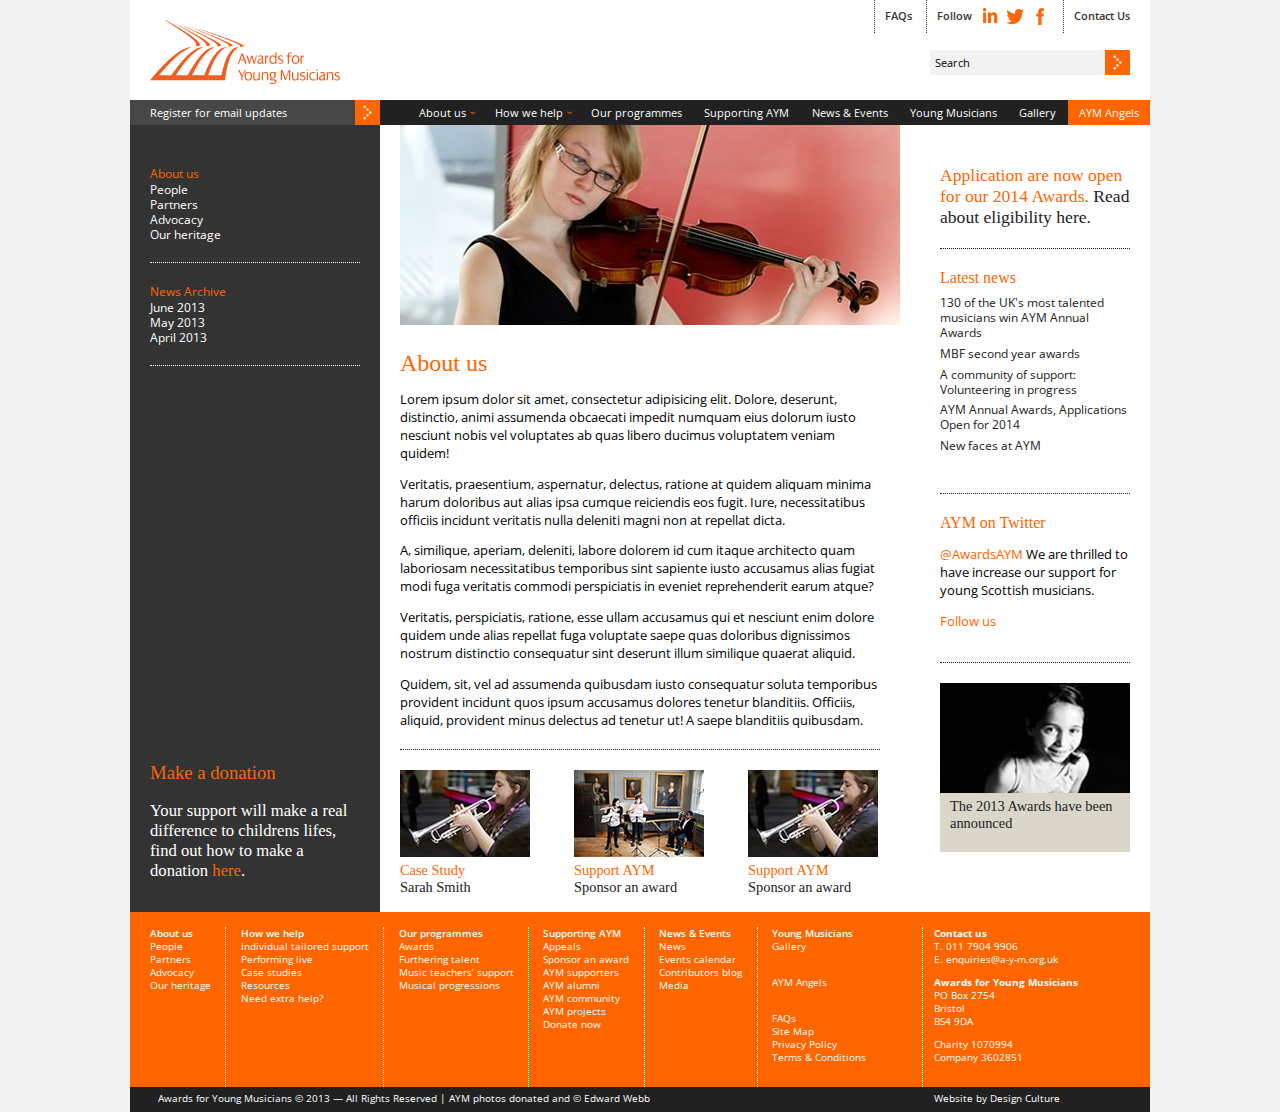
<file: page.html>
<!DOCTYPE html>

<!--	//////////////////////////////////////////////////////////-->
<!--	                                                   		//-->
<!--	Copyright 2013 AWARDS FOR YOUNG MUSICIANS          		//-->
<!--	http://www.a-y-m.org/         					   		//-->
<!--	All rights reserved                                		//-->
<!--	                                                   		//-->
<!--	Coded by Dan Moe & Ruyman Rodriguez @ Design Culture	//-->
<!--	http://www.design-culture.co.uk                    		//-->      
<!--	                                                   		//-->
<!--	//////////////////////////////////////////////////////////-->

<!--[if lt IE 7]>      <html class="no-js lt-ie9 lt-ie8 lt-ie7"> <![endif]-->
<!--[if IE 7]>         <html class="no-js lt-ie9 lt-ie8"> <![endif]-->
<!--[if IE 8]>         <html class="no-js lt-ie9"> <![endif]-->
<!--[if gt IE 8]><!--> <html class="no-js"> <!--<![endif]-->

    <head>
<!--	meta -->    
        <meta charset="utf-8">
        <meta http-equiv="X-UA-Compatible" content="IE=edge,chrome=1">
        <meta name="author" content="Dan Moe &amp; Ruyman Rodriguez">
        <meta name="description" content="">

<!--	styles -->        
        <link rel="stylesheet" href="css/styles.css">

<!--	modernizr -->        
        <script src="js/core/modernizr-2.6.2.min.js"></script>

        <title>Awards for Young Musicians</title>

    </head>

    <body class="page">
    	
        <!--[if lt IE 7]>
            <p class="oldbrowser">You are using an <strong>outdated</strong> browser. Please <a href="http://browsehappy.com/">upgrade your browser</a> to improve your experience.</p>
        <![endif]-->
        
		<div id="wrapper">
						
			<header id="masthead">
				<h1><a href=""><b class="hide">Awards for Young Musicians</b></a></h1>
				<div id="header">
					<div id="smallLinks">
						<ul>
							<li><a href="">FAQs</a></li>
							<li>Follow
								<ul id="socialLinks">
									<li><a href="" class="linkedin"><b class="hide">linkedin</b></a></li>
									<li><a href="" class="twitter"><b class="hide">twitter</b></a></li>
									<li><a href="" class="facebook"><b class="hide">facebook</b></a></li>
								</ul>
							</li>
							<li><a href="">Contact Us</a></li>
						</ul>
					</div>
					<form action="#" method="post" id="search-form" class="clearfix">
						<input type="text" size="20" name="" id="search" value="Search">
						<button name="submit" type="submit">&nbsp;</button>
					</form>
				</div>
				<nav id="nav">
					<h6 class="hide">main navigation</h6>
					<form action="#" method="post" id="subscribe-form">
						<input type="text" size="20" name="" id="email-updates" value="Register for email updates">
						<button name="submit" type="submit">&nbsp;</button>
					</form>
					<ul>
						<li>
							<a href="">About us</a>
							<ul>
								<li><a href="">List Item long</a></li>
								<li><a href="">List Item</a></li>
								<li><a href="">List Item really long</a></li>
								<li><a href="">List Item</a></li>
							</ul>
						</li>
						<li>
							<a href="">How we help</a>
							<ul>
								<li><a href="">List Item long</a></li>
								<li><a href="">List Item</a></li>
								<li><a href="">List Item really long</a></li>
								<li><a href="">List Item</a></li>
							</ul>
						</li>
						<li><a href="">Our programmes</a></li>
						<li><a href="">Supporting AYM</a></li>
						<li><a href="">News &amp; Events</a></li>
						<li><a href="">Young Musicians</a></li>
						<li><a href="">Gallery</a></li>
						<li class="angels"><a href="">AYM Angels</a></li>
					</ul>
				</nav>
	        </header>
	        
	        <section id="content" class="clearfix">
	        	
	        	<aside id="LeftSidebar" class="sidebar">
	        	    <h4 class="hide">Sidebar Navigation</h4>
	        	    <nav>
	        	    	<header>
			        	    <h5>About us</h5>
	        	    	</header>
	        	        <ul class="menu">
	        	            <li><a href="#">People</a></li>
	        	            <li><a href="#">Partners</a></li>
	        	            <li><a href="#">Advocacy</a></li>
	        	            <li><a href="#">Our heritage</a></li>
	        	        </ul>
	        	    </nav>
	        	    <nav>
	        	    	<header>
			        	    <h5>News Archive</h5>
	        	    	</header>
	        	        <ul class="menu">
	        	            <li><a href="#">June 2013</a></li>
	        	            <li><a href="#">May 2013</a></li>
	        	            <li><a href="#">April 2013</a></li>
	        	        </ul>
	        	    </nav>
	        	</aside><!-- left-sidebar -->
	        	
	            <div id="MainContent">
	
		    	    <header>
		                <img src="img/imgSingle01.jpg" width="500" height="200" alt="Image" />
		                <h1>About us</h1>
		            </header>

                    <p>Lorem ipsum dolor sit amet, consectetur adipisicing elit. Dolore, deserunt, distinctio, animi assumenda obcaecati impedit numquam eius dolorum iusto nesciunt nobis vel voluptates ab quas libero ducimus voluptatem veniam quidem!</p>
                    <p>Veritatis, praesentium, aspernatur, delectus, ratione at quidem aliquam minima harum doloribus aut alias ipsa cumque reiciendis eos fugit. Iure, necessitatibus officiis incidunt veritatis nulla deleniti magni non at repellat dicta.</p>
                    <p>A, similique, aperiam, deleniti, labore dolorem id cum itaque architecto quam laboriosam necessitatibus temporibus sint sapiente iusto accusamus alias fugiat modi fuga veritatis commodi perspiciatis in eveniet reprehenderit earum atque?</p>
                    <p>Veritatis, perspiciatis, ratione, esse ullam accusamus qui et nesciunt enim dolore quidem unde alias repellat fuga voluptate saepe quas doloribus dignissimos nostrum distinctio consequatur sint deserunt illum similique quaerat aliquid.</p>
                    <p>Quidem, sit, vel ad assumenda quibusdam iusto consequatur soluta temporibus provident incidunt quos ipsum accusamus dolores tenetur blanditiis. Officiis, aliquid, provident minus delectus ad tenetur ut! A saepe blanditiis quibusdam.</p>

                    <div id="ThumbLinks">
                    	<a href="">
	                    	<article>
	                    		<img src="img/imgThumbLink01.jpg" width="130" height="87" alt="Thumb">
	                    		<hgroup>
		        	                <h4>Case Study</h4>
									<h4>Sarah Smith</h4>
								</hgroup>
	                    	</article>
                    	</a>
                    	
                    	<a href="">
	                    	<article>
	                    		<img src="img/imgThumbLink02.jpg" width="130" height="87" alt="Thumb">
	                    		<hgroup>
		        	                <h4>Support AYM</h4>
									<h4>Sponsor an award</h4>
								</hgroup>
	                    	</article>
                    	</a>

                    	<a href="">
	                    	<article>
	                    		<img src="img/imgThumbLink01.jpg" width="130" height="87" alt="Thumb">
	                    		<hgroup>
		        	                <h4>Support AYM</h4>
									<h4>Sponsor an award</h4>
								</hgroup>
	                    	</article>
                    	</a>

	        	    </div>

	        	</div><!-- /main-content -->

	        	<aside id="RightSidebar" class="sidebar">
	        		
	        		<header class="hide">
	        			<h6>Widgetised Sidebar</h6>
	        		</header>

	        	    <section class="widget">
	        	        <h2>Application are now open for our 2014 Awards. <a href="#">Read about eligibility here.</a></h2>
	        	    </section>
	        	    
	        	    <section id="LatestNews" class="widget">
	        	        <h3>Latest news</h3>
	        	        <ul>
	        	            <li><a href="#">130 of the UK's most talented musicians win AYM Annual Awards</a></li>
	        	            <li><a href="#">MBF second year awards</a></li>
	        	            <li><a href="#">A community of support: Volunteering in progress</a></li>
	        	            <li><a href="#">AYM Annual Awards, Applications Open for 2014</a></li>
	        	            <li><a href="#">New faces at AYM</a></li>
	        	        </ul>
	        	    </section>
	        	    
	        	    <section class="widget">
	        	        <h3>AYM on Twitter</h3>
	        	        <p><a href="#">@AwardsAYM</a> We are thrilled to have increase our support for young Scottish musicians.</p>
	        	        <p><a href="#">Follow us</a></p>
	        	    </section>
	        	    
	        	    <section class="widget promo">
	        	        <a href="#">
							<img src="img/imgFeatured01.jpg" width="190" height="110" alt="Featured" />
		        	        <h4>The 2013 Awards have been announced</h4>
	        	        </a>
	        	    </section>

	        	</aside><!-- /right-sidebar -->
	        	

	        </section><!-- /content -->
	        
        	<div class="sidebar-panel grey left">
	    	    <div id="LeftInfo">
	    	        <h4>Make a donation</h4>
	    	        <p>Your support will make a real difference to childrens lifes, find out how to make a donation <a href="#">here</a>.</p>
	    	    </div>
        	</div>
	        
	        <div id="push">&nbsp;</div>

		</div> <!-- /wrapper -->
        
		<footer id="footer">
        	<nav>
        		<h6 class="hide">site map</h6>
        		<ul id="sitemap" class="clearfix">
	        		<li>
	        			<a href="">About us</a>
	        			<ul>
	        				<li><a href="">People</a></li>
	        				<li><a href="">Partners</a></li>
	        				<li><a href="">Advocacy</a></li>
	        				<li><a href="">Our heritage</a></li>
	        			</ul>
	        		</li>
	        		<li>
	        			<a href="">How we help</a>
	        			<ul>
	        				<li><a href="">Individual tailored support</a></li>
	        				<li><a href="">Performing live</a></li>
	        				<li><a href="">Case studies</a></li>
	        				<li><a href="">Resources</a></li>
	        				<li><a href="">Need extra help?</a></li>
	        			</ul>
	        		</li>
	        		<li>
	        			<a href="">Our programmes</a>
	        			<ul>
	        				<li><a href="">Awards</a></li>
	        				<li><a href="">Furthering talent</a></li>
	        				<li><a href="">Music teachers’ support</a></li>
	        				<li><a href="">Musical progressions</a></li>
	        			</ul>
	        		</li>
	        		<li>
	        			<a href="">Supporting AYM</a>
	        			<ul>
	        				<li><a href="">Appeals</a></li>
	        				<li><a href="">Sponsor an award</a></li>
	        				<li><a href="">AYM supporters</a></li>
	        				<li><a href="">AYM alumni</a></li>
	        				<li><a href="">AYM community</a></li>
	        				<li><a href="">AYM projects</a></li>
	        				<li><a href="">Donate now</a></li>
	        			</ul>
	        		</li>
	        		<li>
	        			<a href="">News &amp; Events</a>
	        			<ul>
	        				<li><a href="">News</a></li>
	        				<li><a href="">Events calendar</a></li>
	        				<li><a href="">Contributors blog</a></li>
	        				<li><a href="">Media</a></li>
	        			</ul>
	        		</li>
	        		<li>
	        			<a href="">Young Musicians</a>
	        			<ul>
	        				<li><a href="">Gallery</a></li>
	        			</ul>
	        			<ul>
	        				<li><a href="">AYM Angels</a></li>
	        			</ul>
	        			<ul>
	        				<li><a href="">FAQs</a></li>
	        				<li><a href="">Site Map</a></li>
							<li><a href="">Privacy Policy</a></li>
	        				<li><a href="">Terms &amp; Conditions</a></li>
	        			</ul>
	        		</li>
        		</ul>
        		<div class="right-column">
        			<p>
        				<strong>Contact us</strong><br/>
        				T. 011 7904 9906<br/>
        				E. <a href="">enquiries@a-y-m.org.uk</a>
        			</p>
        			<p>
        				<strong>Awards for Young Musicians</strong><br/>
        				PO Box 2754<br/>
						Bristol<br/>
						BS4 9DA
					</p>
        			<p>
        				Charity 1070994<br/> Company 3602851
					</p>
        		</div>
        	</nav>
        	
        	<section id="signoff">
        		<h6>Awards for Young Musicians <a href="">©</a> 2013 &mdash; All Rights Reserved  |  AYM photos donated and © Edward Webb</h6>
        		<div class="right-column">
	        		<h6>Website by <a href="http://www.design-culture.co.uk/">Design Culture</a></h6>
        		</div>
        	</section>
        </footer>


<!--	scripts -->
        <script src="//ajax.googleapis.com/ajax/libs/jquery/1.10.1/jquery.min.js"></script>
        <script>window.jQuery || document.write('<script src="js/core/jquery-1.10.1.min.js"><\/script>')</script>
        <script src="js/plugins.js"></script>
        <script src="js/main.js"></script>

<!--	google analytics -->
        <script>
            var _gaq=[['_setAccount','UA-XXXXX-X'],['_trackPageview']];
            (function(d,t){var g=d.createElement(t),s=d.getElementsByTagName(t)[0];
            g.src='//www.google-analytics.com/ga.js';
            s.parentNode.insertBefore(g,s)}(document,'script'));
        </script>
    </body>
</html>
</file>
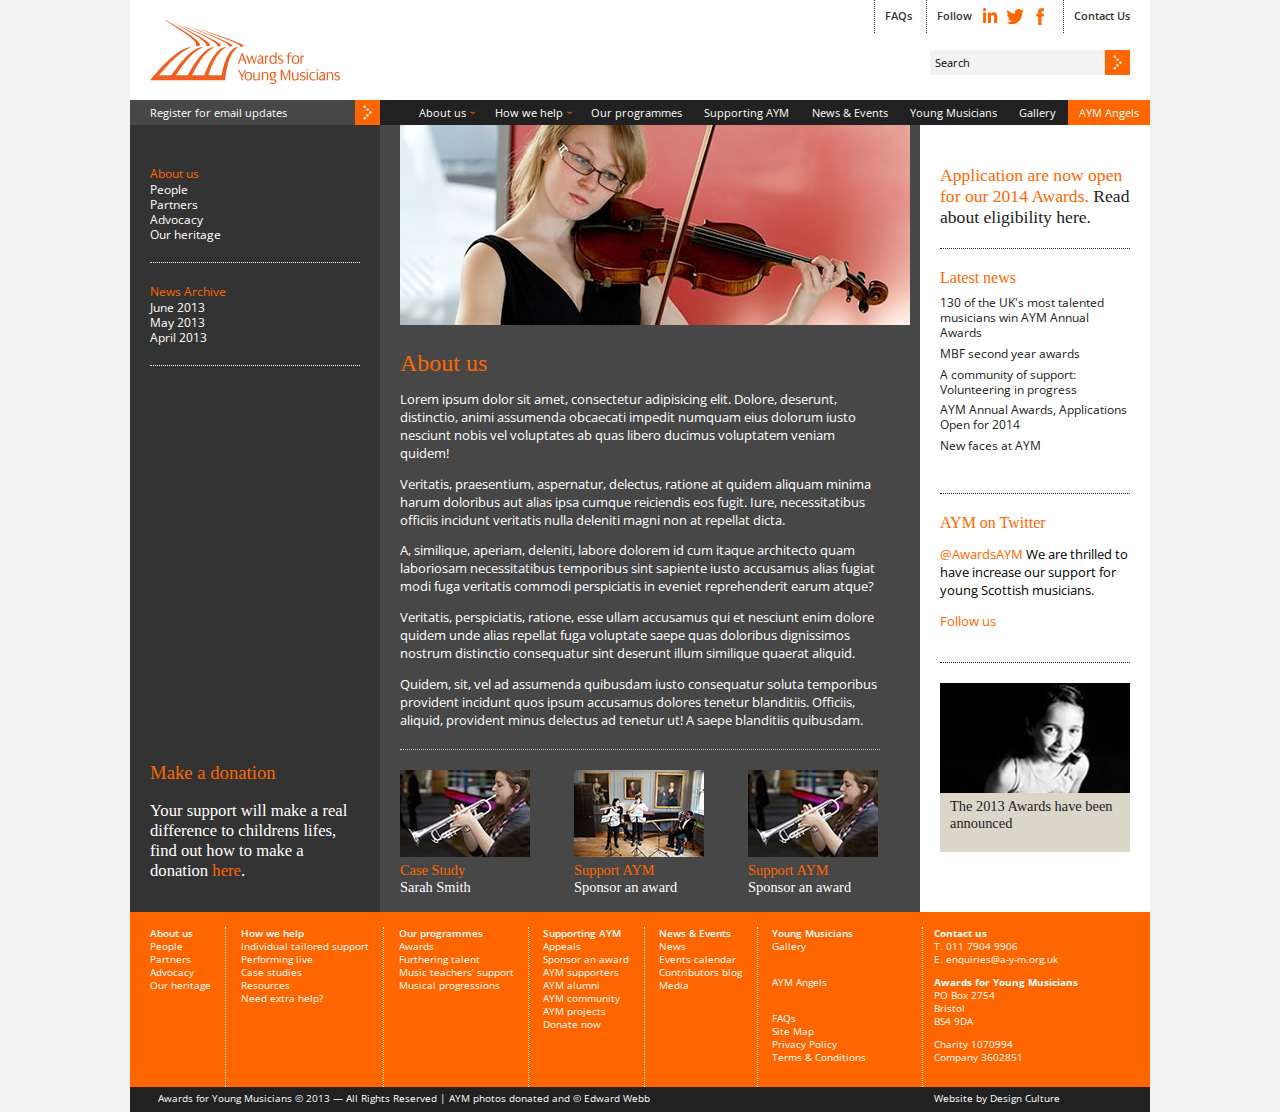
<file: single.html>
<!DOCTYPE html>

<!--	//////////////////////////////////////////////////////////-->
<!--	                                                   		//-->
<!--	Copyright 2013 AWARDS FOR YOUNG MUSICIANS          		//-->
<!--	http://www.a-y-m.org/         					   		//-->
<!--	All rights reserved                                		//-->
<!--	                                                   		//-->
<!--	Coded by Dan Moe & Ruyman Rodriguez @ Design Culture	//-->
<!--	http://www.design-culture.co.uk                    		//-->      
<!--	                                                   		//-->
<!--	//////////////////////////////////////////////////////////-->

<!--[if lt IE 7]>      <html class="no-js lt-ie9 lt-ie8 lt-ie7"> <![endif]-->
<!--[if IE 7]>         <html class="no-js lt-ie9 lt-ie8"> <![endif]-->
<!--[if IE 8]>         <html class="no-js lt-ie9"> <![endif]-->
<!--[if gt IE 8]><!--> <html class="no-js"> <!--<![endif]-->

    <head>
<!--	meta -->    
        <meta charset="utf-8">
        <meta http-equiv="X-UA-Compatible" content="IE=edge,chrome=1">
        <meta name="author" content="Dan Moe &amp; Ruyman Rodriguez">
        <meta name="description" content="">

<!--	styles -->        
        <link rel="stylesheet" href="css/styles.css">

<!--	modernizr -->        
        <script src="js/core/modernizr-2.6.2.min.js"></script>

        <title>Awards for Young Musicians</title>

    </head>

    <body class="single">
    	
        <!--[if lt IE 7]>
            <p class="oldbrowser">You are using an <strong>outdated</strong> browser. Please <a href="http://browsehappy.com/">upgrade your browser</a> to improve your experience.</p>
        <![endif]-->
        
		<div id="wrapper">
						
			<header id="masthead">
				<h1><a href=""><b class="hide">Awards for Young Musicians</b></a></h1>
				<div id="header">
					<div id="smallLinks">
						<ul>
							<li><a href="">FAQs</a></li>
							<li>Follow
								<ul id="socialLinks">
									<li><a href="" class="linkedin"><b class="hide">linkedin</b></a></li>
									<li><a href="" class="twitter"><b class="hide">twitter</b></a></li>
									<li><a href="" class="facebook"><b class="hide">facebook</b></a></li>
								</ul>
							</li>
							<li><a href="">Contact Us</a></li>
						</ul>
					</div>
					<form action="#" method="post" id="search-form" class="clearfix">
						<input type="text" size="20" name="" id="search" value="Search">
						<button name="submit" type="submit">&nbsp;</button>
					</form>
				</div>
				<nav id="nav">
					<h6 class="hide">main navigation</h6>
					<form action="#" method="post" id="subscribe-form">
						<input type="text" size="20" name="" id="email-updates" value="Register for email updates">
						<button name="submit" type="submit">&nbsp;</button>
					</form>
					<ul>
						<li>
							<a href="">About us</a>
							<ul>
								<li><a href="">List Item long</a></li>
								<li><a href="">List Item</a></li>
								<li><a href="">List Item really long</a></li>
								<li><a href="">List Item</a></li>
							</ul>
						</li>
						<li>
							<a href="">How we help</a>
							<ul>
								<li><a href="">List Item long</a></li>
								<li><a href="">List Item</a></li>
								<li><a href="">List Item really long</a></li>
								<li><a href="">List Item</a></li>
							</ul>
						</li>
						<li><a href="">Our programmes</a></li>
						<li><a href="">Supporting AYM</a></li>
						<li><a href="">News &amp; Events</a></li>
						<li><a href="">Young Musicians</a></li>
						<li><a href="">Gallery</a></li>
						<li class="angels"><a href="">AYM Angels</a></li>
					</ul>
				</nav>
	        </header>
	        
	        <section id="content" class="clearfix">
	        	
	        	<aside id="LeftSidebar" class="sidebar">
	        	    <h4 class="hide">Sidebar Navigation</h4>
	        	    <nav>
	        	    	<header>
			        	    <h5>About us</h5>
	        	    	</header>
	        	        <ul class="menu">
	        	            <li><a href="#">People</a></li>
	        	            <li><a href="#">Partners</a></li>
	        	            <li><a href="#">Advocacy</a></li>
	        	            <li><a href="#">Our heritage</a></li>
	        	        </ul>
	        	    </nav>
	        	    <nav>
	        	    	<header>
			        	    <h5>News Archive</h5>
	        	    	</header>
	        	        <ul class="menu">
	        	            <li><a href="#">June 2013</a></li>
	        	            <li><a href="#">May 2013</a></li>
	        	            <li><a href="#">April 2013</a></li>
	        	        </ul>
	        	    </nav>
	        	</aside><!-- left-sidebar -->
	        	
	            <div id="MainContent">
	
		    	    <header>
		                <img src="img/imgSingle01.jpg" width="510" height="200" alt="Image" />
		                <h1>About us</h1>
		            </header>

                    <p>Lorem ipsum dolor sit amet, consectetur adipisicing elit. Dolore, deserunt, distinctio, animi assumenda obcaecati impedit numquam eius dolorum iusto nesciunt nobis vel voluptates ab quas libero ducimus voluptatem veniam quidem!</p>
                    <p>Veritatis, praesentium, aspernatur, delectus, ratione at quidem aliquam minima harum doloribus aut alias ipsa cumque reiciendis eos fugit. Iure, necessitatibus officiis incidunt veritatis nulla deleniti magni non at repellat dicta.</p>
                    <p>A, similique, aperiam, deleniti, labore dolorem id cum itaque architecto quam laboriosam necessitatibus temporibus sint sapiente iusto accusamus alias fugiat modi fuga veritatis commodi perspiciatis in eveniet reprehenderit earum atque?</p>
                    <p>Veritatis, perspiciatis, ratione, esse ullam accusamus qui et nesciunt enim dolore quidem unde alias repellat fuga voluptate saepe quas doloribus dignissimos nostrum distinctio consequatur sint deserunt illum similique quaerat aliquid.</p>
                    <p>Quidem, sit, vel ad assumenda quibusdam iusto consequatur soluta temporibus provident incidunt quos ipsum accusamus dolores tenetur blanditiis. Officiis, aliquid, provident minus delectus ad tenetur ut! A saepe blanditiis quibusdam.</p>

                    <div id="ThumbLinks">
                    	<a href="">
	                    	<article>
	                    		<img src="img/imgThumbLink01.jpg" width="130" height="87" alt="Thumb">
	                    		<hgroup>
		        	                <h4>Case Study</h4>
									<h4>Sarah Smith</h4>
								</hgroup>
	                    	</article>
                    	</a>
                    	
                    	<a href="">
	                    	<article>
	                    		<img src="img/imgThumbLink02.jpg" width="130" height="87" alt="Thumb">
	                    		<hgroup>
		        	                <h4>Support AYM</h4>
									<h4>Sponsor an award</h4>
								</hgroup>
	                    	</article>
                    	</a>

                    	<a href="">
	                    	<article>
	                    		<img src="img/imgThumbLink01.jpg" width="130" height="87" alt="Thumb">
	                    		<hgroup>
		        	                <h4>Support AYM</h4>
									<h4>Sponsor an award</h4>
								</hgroup>
	                    	</article>
                    	</a>

	        	    </div>

	        	</div><!-- /main-content -->

	        	<aside id="RightSidebar" class="sidebar">
	        		
	        		<header class="hide">
	        			<h6>Widgetised Sidebar</h6>
	        		</header>

	        	    <section class="widget">
	        	        <h2>Application are now open for our 2014 Awards. <a href="#">Read about eligibility here.</a></h2>
	        	    </section>
	        	    
	        	    <section id="LatestNews" class="widget">
	        	        <h3>Latest news</h3>
	        	        <ul>
	        	            <li><a href="#">130 of the UK's most talented musicians win AYM Annual Awards</a></li>
	        	            <li><a href="#">MBF second year awards</a></li>
	        	            <li><a href="#">A community of support: Volunteering in progress</a></li>
	        	            <li><a href="#">AYM Annual Awards, Applications Open for 2014</a></li>
	        	            <li><a href="#">New faces at AYM</a></li>
	        	        </ul>
	        	    </section>
	        	    
	        	    <section class="widget">
	        	        <h3>AYM on Twitter</h3>
	        	        <p><a href="#">@AwardsAYM</a> We are thrilled to have increase our support for young Scottish musicians.</p>
	        	        <p><a href="#">Follow us</a></p>
	        	    </section>
	        	    
	        	    <section class="widget promo">
	        	        <a href="#">
							<img src="img/imgFeatured01.jpg" width="190" height="110" alt="Featured" />
		        	        <h4>The 2013 Awards have been announced</h4>
	        	        </a>
	        	    </section>

	        	</aside><!-- /right-sidebar -->
	        	

	        </section><!-- /content -->
	        
        	<div class="sidebar-panel grey left">
	    	    <div id="LeftInfo">
	    	        <h4>Make a donation</h4>
	    	        <p>Your support will make a real difference to childrens lifes, find out how to make a donation <a href="#">here</a>.</p>
	    	    </div>
        	</div>
        	
        	<div class="sidebar-panel white right"></div>
	        
	        <div id="push">&nbsp;</div>

		</div> <!-- /wrapper -->
        
		<footer id="footer">
        	<nav>
        		<h6 class="hide">site map</h6>
        		<ul id="sitemap" class="clearfix">
	        		<li>
	        			<a href="">About us</a>
	        			<ul>
	        				<li><a href="">People</a></li>
	        				<li><a href="">Partners</a></li>
	        				<li><a href="">Advocacy</a></li>
	        				<li><a href="">Our heritage</a></li>
	        			</ul>
	        		</li>
	        		<li>
	        			<a href="">How we help</a>
	        			<ul>
	        				<li><a href="">Individual tailored support</a></li>
	        				<li><a href="">Performing live</a></li>
	        				<li><a href="">Case studies</a></li>
	        				<li><a href="">Resources</a></li>
	        				<li><a href="">Need extra help?</a></li>
	        			</ul>
	        		</li>
	        		<li>
	        			<a href="">Our programmes</a>
	        			<ul>
	        				<li><a href="">Awards</a></li>
	        				<li><a href="">Furthering talent</a></li>
	        				<li><a href="">Music teachers’ support</a></li>
	        				<li><a href="">Musical progressions</a></li>
	        			</ul>
	        		</li>
	        		<li>
	        			<a href="">Supporting AYM</a>
	        			<ul>
	        				<li><a href="">Appeals</a></li>
	        				<li><a href="">Sponsor an award</a></li>
	        				<li><a href="">AYM supporters</a></li>
	        				<li><a href="">AYM alumni</a></li>
	        				<li><a href="">AYM community</a></li>
	        				<li><a href="">AYM projects</a></li>
	        				<li><a href="">Donate now</a></li>
	        			</ul>
	        		</li>
	        		<li>
	        			<a href="">News &amp; Events</a>
	        			<ul>
	        				<li><a href="">News</a></li>
	        				<li><a href="">Events calendar</a></li>
	        				<li><a href="">Contributors blog</a></li>
	        				<li><a href="">Media</a></li>
	        			</ul>
	        		</li>
	        		<li>
	        			<a href="">Young Musicians</a>
	        			<ul>
	        				<li><a href="">Gallery</a></li>
	        			</ul>
	        			<ul>
	        				<li><a href="">AYM Angels</a></li>
	        			</ul>
	        			<ul>
	        				<li><a href="">FAQs</a></li>
	        				<li><a href="">Site Map</a></li>
							<li><a href="">Privacy Policy</a></li>
	        				<li><a href="">Terms &amp; Conditions</a></li>
	        			</ul>
	        		</li>
        		</ul>
        		<div class="right-column">
        			<p>
        				<strong>Contact us</strong><br/>
        				T. 011 7904 9906<br/>
        				E. <a href="">enquiries@a-y-m.org.uk</a>
        			</p>
        			<p>
        				<strong>Awards for Young Musicians</strong><br/>
        				PO Box 2754<br/>
						Bristol<br/>
						BS4 9DA
					</p>
        			<p>
        				Charity 1070994<br/> Company 3602851
					</p>
        		</div>
        	</nav>
        	
        	<section id="signoff">
        		<h6>Awards for Young Musicians <a href="">©</a> 2013 &mdash; All Rights Reserved  |  AYM photos donated and © Edward Webb</h6>
        		<div class="right-column">
	        		<h6>Website by <a href="http://www.design-culture.co.uk/">Design Culture</a></h6>
        		</div>
        	</section>
        </footer>


<!--	scripts -->
        <script src="//ajax.googleapis.com/ajax/libs/jquery/1.10.1/jquery.min.js"></script>
        <script>window.jQuery || document.write('<script src="js/core/jquery-1.10.1.min.js"><\/script>')</script>
        <script src="js/plugins.js"></script>
        <script src="js/main.js"></script>

<!--	google analytics -->
        <script>
            var _gaq=[['_setAccount','UA-XXXXX-X'],['_trackPageview']];
            (function(d,t){var g=d.createElement(t),s=d.getElementsByTagName(t)[0];
            g.src='//www.google-analytics.com/ga.js';
            s.parentNode.insertBefore(g,s)}(document,'script'));
        </script>
    </body>
</html>
</file>
<file: css/styles.css>
@import url("reset.css");
@import url(http://fonts.googleapis.com/css?family=Open+Sans:400,400italic,600,700,600italic,700italic);
/*************************************************************************

	AWARDS FOR YOUNG MUSICIANS
	
	Developed by Dan Moe & Ruyman Rodriguez 
	for Design Culture - http://www.design-culture.co.uk/ (c) 2013
	
	MODULE: 	styles.scss
	PURPOSE:	main site styles
	
*************************************************************************/
/* CODE MAP
-------------------------------------------------------------------------

	^1	IMPORTS 
	
	^2	SASS VARIABLES 
	
	^3	GLOBAL CLASSES 
	
	^4	STRUCTURE
	
	    ^4a CORE
	        ^4a1 masthead
	        ^4a2 navigation
	        ^4a3 footer
	        ^4a4 sitemap
	        
	    ^4b HOME
      ^4c PAGE
      ^4d NEWS
      ^4e GALLERY
      ^4f CONTACT

  ^5  TEXT


/*	^1 IMPORTS
*************************************************************************/
/* ^2 SASS VARIABLES
*************************************************************************/
/* ^3	GLOBAL CLASSES
*************************************************************************/
::-moz-selection {
  background: #b3d4fc;
  text-shadow: none; }

::selection {
  background: #b3d4fc;
  text-shadow: none; }

.clearfix:before,
.clearfix:after {
  content: " ";
  display: table; }

.clearfix:after {
  clear: both; }

.oldbrowser {
  padding: 0.4em 0;
  margin: 0;
  text-align: center;
  background: #ff6600;
  color: white; }

.oldbrowser a {
  color: black; }
  .oldbrowser a:hover {
    color: #cccccc; }

hr {
  display: block;
  height: 1px;
  border: 0;
  border-top: 1px solid #333333;
  margin: 1em 0;
  padding: 0; }

a {
  text-decoration: none; }

li a {
  transition: all 0.2s ease; }

.hide {
  display: none; }

button[type=submit] {
  height: 25px;
  width: 25px;
  float: left;
  border: 0;
  background: #ff6600 url(../img/sprite.png) no-repeat -83px -74px; }
  button[type=submit]:hover {
    background-color: #cccccc; }

.inner {
  padding: 20px;
  border: 1px solid green; }

.single #MainContent p,
.single #ThumbLinks a h4:last-child {
  color: white; }

.single #ThumbLinks {
  border-top-color: #cccccc; }

 /* 
  img {
    display : block;
    background : gray;
  }
*/
.news #wrapper,
.single #wrapper,
.gallery #wrapper {
  background: #474747; }

.news #MainContent header,
.gallery #MainContent header,
.contact #MainContent header {
  padding-top: 20px;
  margin-bottom: 20px; }

.highlight {
  color: #ff6600; }

/* ^4	STRUCTURE
*************************************************************************/
html, body {
  height: 100%;
  background: #f2f2f2;
  font-family: "Open Sans", Helvetica, Arial, sans-serif; }

#wrapper {
  height: 100%;
  min-height: 100%;
  height: auto !important;
  margin: 0 auto -200px;
  width: 1020px;
  background: white;
  position: relative; }

#content {
  min-height: 400px;
  position: relative;
  z-index: 1; }

#push {
  height: 200px; }

#masthead {
  height: 125px;
  background: white;
  position: relative;
  z-index: 10; }
  #masthead h1 {
    height: 80px;
    width: 190px;
    padding: 10px 20px;
    margin: 0;
    float: left; }
    #masthead h1 a {
      display: block;
      height: 80px;
      width: 190px;
      background: url(../img/sprite.png) no-repeat 0px 10px; }

#header {
  height: 100px;
  width: 790px;
  float: right; }

#smallLinks {
  height: 30px;
  padding-right: 10px; }
  #smallLinks ul {
    list-style: none;
    padding: 0;
    margin: 0; }
  #smallLinks > ul {
    float: right; }
    #smallLinks > ul > li {
      display: inline;
      height: 10px;
      padding: 10px;
      font-size: 0.7em;
      font-weight: 600;
      border-left: 1px dotted #333333;
      color: #333333; }
      #smallLinks > ul > li a {
        color: #333333; }
        #smallLinks > ul > li a:hover {
          color: #ff6600; }

#socialLinks {
  display: inline-block;
  position: relative;
  top: 6px; }
  #socialLinks li {
    height: 20px;
    width: 20px;
    float: left;
    margin-left: 5px; }
    #socialLinks li a {
      display: block;
      height: 20px;
      width: 20px; }

.linkedin {
  background: url(../img/sprite.png) no-repeat -10px -77px; }
  .linkedin:hover {
    background-position: -10px -97px; }

.twitter {
  background: url(../img/sprite.png) no-repeat -33px -78px; }
  .twitter:hover {
    background-position: -33px -98px; }

.facebook {
  background: url(../img/sprite.png) no-repeat -52px -77px; }
  .facebook:hover {
    background-position: -52px -97px; }

#search-form {
  width: 220px;
  float: right;
  padding-top: 20px; }
  #search-form input[type=text] {
    height: 15px;
    padding: 5px;
    border: 0;
    font-family: "Open Sans", Helvetica, Arial, sans-serif;
    font-size: 0.7em;
    width: 165px;
    float: left;
    background: #f2f2f2; }

#nav {
  height: 25px;
  background: #212121;
  clear: both;
  /*
  // uncomment to reveal without jQuery
  ul li:hover ul {
    display : block;
  }
  */ }
  #nav input[type=text] {
    width: 200px;
    float: left;
    background: #474747;
    color: white;
    height: 15px;
    padding: 5px;
    border: 0;
    font-family: "Open Sans", Helvetica, Arial, sans-serif;
    font-size: 0.7em;
    padding-left: 20px; }
  #nav > ul {
    float: right;
    padding: 0;
    margin: 0; }
    #nav > ul > li {
      font-size: 0.7em;
      float: left;
      padding: 0;
      margin: 0; }
      #nav > ul > li > a {
        display: inline-block;
        margin: 0;
        padding: 5px 1em;
        height: 15px; }
      #nav > ul > li > ul {
        position: absolute;
        background: #212121;
        background: rgba(0, 0, 0, 0.7);
        padding: 0;
        margin: 0;
        padding: 10px 0;
        line-height: 1.8em;
        display: none; }
        #nav > ul > li > ul li a {
          padding: 5px 1em; }
  #nav .drop-down:after {
    color: #ff6600;
    content: "\203A";
    display: inline-block;
    position: relative;
    right: 8px;
    top: 0;
    transform: rotate(90deg);
    -ms-transform: rotate(90deg);
    /* IE 9 */
    -webkit-transform: rotate(90deg);
    /* Safari and Chrome */ }
  #nav a {
    color: white; }
    #nav a:hover {
      color: #ff6600; }

.angels a {
  background: #ff6600; }
  .angels a:hover {
    color: #212121 !important; }

#footer {
  height: 200px;
  width: 1020px;
  margin: auto;
  background: #ff6600;
  position: relative;
  z-index: 10; }
  #footer nav {
    height: 175px; }
  #footer section {
    height: 20px;
    padding: 5px 0 0 1.75em;
    background: #212121;
    color: white; }
    #footer section a {
      color: white; }
      #footer section a:hover {
        color: #ff6600; }
  #footer h6 {
    float: left; }
  #footer p {
    font-size: 0.6em;
    margin: 0 0 10px 0;
    color: white; }
    #footer p a {
      color: white; }
      #footer p a:hover {
        color: black; }

#sitemap {
  padding: 0;
  margin: 0;
  padding: 15px 20px 0;
  float: left; }
  #sitemap li a {
    padding: 0 1.5em;
    color: white; }
    #sitemap li a:hover {
      color: black; }
  #sitemap > li:first-child a,
  #sitemap > li:first-child ul {
    padding-left: 0; }
  #sitemap ul + ul {
    padding-top: 23px !important; }

#sitemap > li {
  display: inline-block;
  float: left;
  height: 160px;
  margin: 0;
  font-size: 0.6em;
  border-right: 1px dotted white; }
  #sitemap > li:last-child {
    border-right: none; }

#sitemap > li > a {
  font-weight: 600;
  color: white; }

#sitemap > li ul {
  padding: 0;
  margin: 0; }

#sitemap > li > ul > li {
  clear: both;
  padding: 0; }

.right-column {
  width: 205px;
  float: right;
  padding: 0 0.7em; }

#footer nav .right-column {
  border-left: 1px dotted white;
  margin-top: 15px;
  height: 160px; }

/* PAGE SPECIFIC */
.home #wrapper {
  background: #333333; }

.home #content footer {
  padding: 20px; }
  .home #content footer h4 {
    color: white;
    margin-bottom: 10px; }
  .home #content footer img {
    text-align: center; }

#Slider {
  height: 365px;
  position: relative; }
  #Slider .slide {
    height: 365px; }
    #Slider .slide .slide-text {
      height: 285px;
      width: 40%;
      float: right;
      padding: 40px;
      position: relative;
      z-index: 1; }
      #Slider .slide .slide-text p {
        font-family: "Century", Georgia, "Times New Roman", Times, serif;
        font-size: 1.6em;
        font-weight: 100;
        display: inline;
        color: #212121; }
        #Slider .slide .slide-text p:first-child {
          color: #ff6600; }
    #Slider .slide img {
      position: absolute; }
    #Slider .slide .darkBG p {
      color: white; }

.featured-posts article {
  width: 292px;
  padding: 0 20px 0 0;
  float: left;
  margin-right: 20px;
  border-right: 1px dotted white; }
  .featured-posts article:last-child {
    border-right: none;
    margin-right: 0; }
  .featured-posts article p {
    color: white;
    font-size: 0.75em; }
  .featured-posts article img {
    float: left;
    margin-right: 20px; }

#TopContent {
  background: #212121;
  padding: 20px; }
  #TopContent article {
    position: relative;
    margin-top: 25px; }
  #TopContent h2 {
    position: absolute;
    top: -30px; }
  #TopContent p {
    margin-top: 0; }

#BottomContent {
  padding: 20px; }

/* ^4c PAGE */
.sidebar-panel {
  position: absolute;
  top: 0;
  height: 100%; }

.grey {
  background: #333333; }

.white {
  background: white; }

.left {
  left: 0;
  width: 250px; }

.right {
  right: 0;
  width: 230px; }

#MainContent {
  width: 480px;
  padding: 0 20px;
  float: left; }
  #MainContent h1 {
    padding-top: 20px; }

.sidebar {
  padding: 40px 20px; }

#LeftSidebar {
  width: 210px;
  float: left; }
  #LeftSidebar li a {
    color: white; }

#RightSidebar {
  width: 190px;
  float: right; }
  #RightSidebar li {
    margin-bottom: 0.5em; }
    #RightSidebar li a {
      color: #212121; }

.sidebar .menu {
  border-bottom: 1px dotted white; }

#LeftInfo {
  width: 210px;
  height: 130px;
  padding: 20px;
  position: absolute;
  z-index: 5;
  bottom: 200px;
  font-family: "Century", Georgia, "Times New Roman", Times, serif;
  font-size: 1.3em; }
  #LeftInfo p {
    color: white; }

.widget {
  margin-bottom: 20px;
  padding-bottom: 20px;
  border-bottom: 1px dotted #212121; }
  .widget h2 a {
    color: #212121; }
    .widget h2 a:hover {
      text-decoration: underline; }
  .widget ul {
    padding: 0 !important; }
  .widget:last-child {
    border-bottom: none; }

.promo {
  background: #dad6ca; }
  .promo h4 {
    color: #212121;
    padding: 0 10px; }
  .promo:hover {
    background: #cccccc; }

#ThumbLinks {
  margin-top: 20px;
  padding-top: 20px;
  border-top: 1px dotted #212121; }
  #ThumbLinks a {
    display: inline-block;
    margin-right: 40px;
    padding-bottom: 10px; }
    #ThumbLinks a:last-child {
      margin-right: 0; }
    #ThumbLinks a h4:last-child {
      color: #212121; }
    #ThumbLinks a:hover {
      border-bottom: 1px solid #ff6600; }

/* ^4d NEWS */
.news #MainContent article {
  position: relative;
  padding-left: 170px;
  margin-bottom: 20px; }
  .news #MainContent article img {
    position: absolute;
    top: 0;
    left: 0; }
  .news #MainContent article .itemNews {
    position: relative;
    border-bottom: 1px dotted white;
    min-height: 100px; }
  .news #MainContent article h3 {
    font-family: "Open Sans", Helvetica, Arial, sans-serif;
    font-size: 0.8em; }
  .news #MainContent article p {
    font-size: 0.7em;
    margin: 0 0 0.8em 0;
    color: white; }
    .news #MainContent article p .date {
      font-size: 0.7em;
      margin-bottom: 0.4em; }
  .news #MainContent article a span {
    display: none; }
  .news #MainContent article a.readMore {
    position: absolute;
    bottom: -1px;
    right: 0;
    height: 20px;
    width: 20px;
    background: #ff6600 url(../img/sprite.png) no-repeat -85px -76px; }
    .news #MainContent article a.readMore:hover {
      background-color: #cccccc; }

#Pagination {
  color: #ff6600; }
  #Pagination p {
    float: right;
    font-size: 0.7em; }
    #Pagination p a {
      color: white; }
      #Pagination p a:hover {
        color: #ff6600; }
    #Pagination p span {
      color: white; }

/* ^4e GALLERY */
.gallery #MainContent {
  width: 730px; }

#Filter {
  font-size: 0.8em;
  color: #ff6600;
  margin-bottom: 20px; }
  #Filter a {
    color: white; }
    #Filter a:hover {
      color: #ff6600; }
    #Filter a:not(:last-of-type):after {
      content: " / ";
      padding: 0 3px; }
    #Filter a:first-of-type {
      padding-left: 6px; }

#ItemsGallery article {
  margin: 0 20px 0 0; }
  #ItemsGallery article a {
    display: inline-block;
    margin: 0;
    padding: 0;
    font-family: "Open Sans", Helvetica, Arial, sans-serif;
    /*&:hover img {
        -webkit-transition: all 350ms ease;
        -moz-transition: all 350ms ease;
        -o-transition: all 350ms ease;
        -ms-transition: all 350ms ease;
        transition: all 350ms ease;
    }*/ }
    #ItemsGallery article a h3 {
      color: #ff6600;
      font-size: 0.8em;
      line-height: 1.3em;
      font-weight: normal;
      margin: 0;
      width: 100%; }
    #ItemsGallery article a h4 {
      color: white;
      font-size: 0.7em;
      line-height: 1em;
      font-weight: normal;
      margin: 0 0 20px 0; }

/* Isotope Filtering */
.isotope-item {
  z-index: 2; }

.isotope-hidden.isotope-item {
  pointer-events: none;
  z-index: 1; }

/* Isotope CSS3 transitions */
.isotope,
.isotope .isotope-item {
  -webkit-transition-duration: 0.8s;
  -moz-transition-duration: 0.8s;
  -o-transition-duration: 0.8s;
  transition-duration: 0.8s; }

.isotope {
  -webkit-transition-property: height, width;
  -moz-transition-property: height, width;
  -o-transition-property: height, width;
  transition-property: height, width; }

.isotope .isotope-item {
  -webkit-transition-property: -webkit-transform, opacity;
  -moz-transition-property: -moz-transform, opacity;
  -o-transition-property: top, left, opacity;
  transition-property: transform, opacity; }

/* disabling Isotope CSS3 transitions */
.isotope.no-transition,
.isotope.no-transition .isotope-item,
.isotope .isotope-item.no-transition {
  -webkit-transition-duration: 0s;
  -moz-transition-duration: 0s;
  -o-transition-duration: 0s;
  transition-duration: 0s; }

/* ^4f CONTACT */
#MainContent form {
  padding-top: 20px;
  margin-top: 20px;
  border-top: 1px dotted #212121; }
  #MainContent form label {
    width: 20%;
    height: 25px;
    float: left;
    clear: left;
    font-size: 0.7em;
    padding: 5px 0; }
    #MainContent form label:first-child {
      margin-bottom: 20px; }
    #MainContent form label:last-of-type {
      margin-top: 18px; }
  #MainContent form input[type=text],
  #MainContent form textarea {
    width: 75%;
    padding: 2%;
    float: right;
    border: none;
    background: #f2f2f2;
    margin-bottom: 20px;
    font-size: 0.7em; }
  #MainContent form input[type=text] {
    height: 15px; }
  #MainContent form footer {
    width: 79%;
    float: right; }
  #MainContent form input[type=submit] {
    border: none;
    height: 30px;
    width: 130px;
    padding-left: 6%;
    background: transparent;
    text-align: left;
    font-size: 0.7em;
    position: relative;
    z-index: 1;
    font-family: "Open Sans", Helvetica, Arial, sans-serif;
    color: white; }
#MainContent .send-arrow {
  position: relative;
  display: inline-block;
  background: #ff6600 url(../img/sprite.png) no-repeat 20px -72px; }
  #MainContent .send-arrow:hover {
    background-color: #cccccc; }
  #MainContent .send-arrow .buttonBG {
    height: 30px;
    width: 100px;
    position: absolute;
    top: 0;
    z-index: 0;
    background: #474747; }

.contact #LeftSidebar p {
  color: white;
  margin: 0; }

/* ^5  TEXT
*************************************************************************/
h1, h2, h3, h4, h5, h6 {
  padding: 0;
  margin: 0;
  font-family: "Century", Georgia, "Times New Roman", Times, serif;
  color: #ff6600;
  font-weight: normal; }
  h1 a, h2 a, h3 a, h4 a, h5 a, h6 a {
    color: #ff6600; }

h1 {
  font-size: 1.5em; }

h2 {
  font-size: 1.1em; }

h3 {
  font-size: 1em;
  margin-bottom: 0.5em; }

h4 {
  font-size: 0.9em; }

h5 {
  font-family: "Open Sans", Helvetica, Arial, sans-serif;
  font-size: 0.75em; }

h6 {
  font-family: "Open Sans", Helvetica, Arial, sans-serif;
  color: white;
  font-size: 0.6em; }

#content li, p {
  font-size: 0.8em; }

p a {
  color: #ff6600; }
  p a:hover {
    text-decoration: underline; }

#content li a:hover {
  color: #ff6600; }

.sidebar ul {
  margin: 0 0 20px 0;
  padding: 0 0 20px 0;
  font-size: 0.9em;
  list-style: none; }

#ItemsGallery h3,
#ItemsGallery h4 {
  font-family: "Open Sans", Helvetica, Arial, sans-serif; }
</file>
